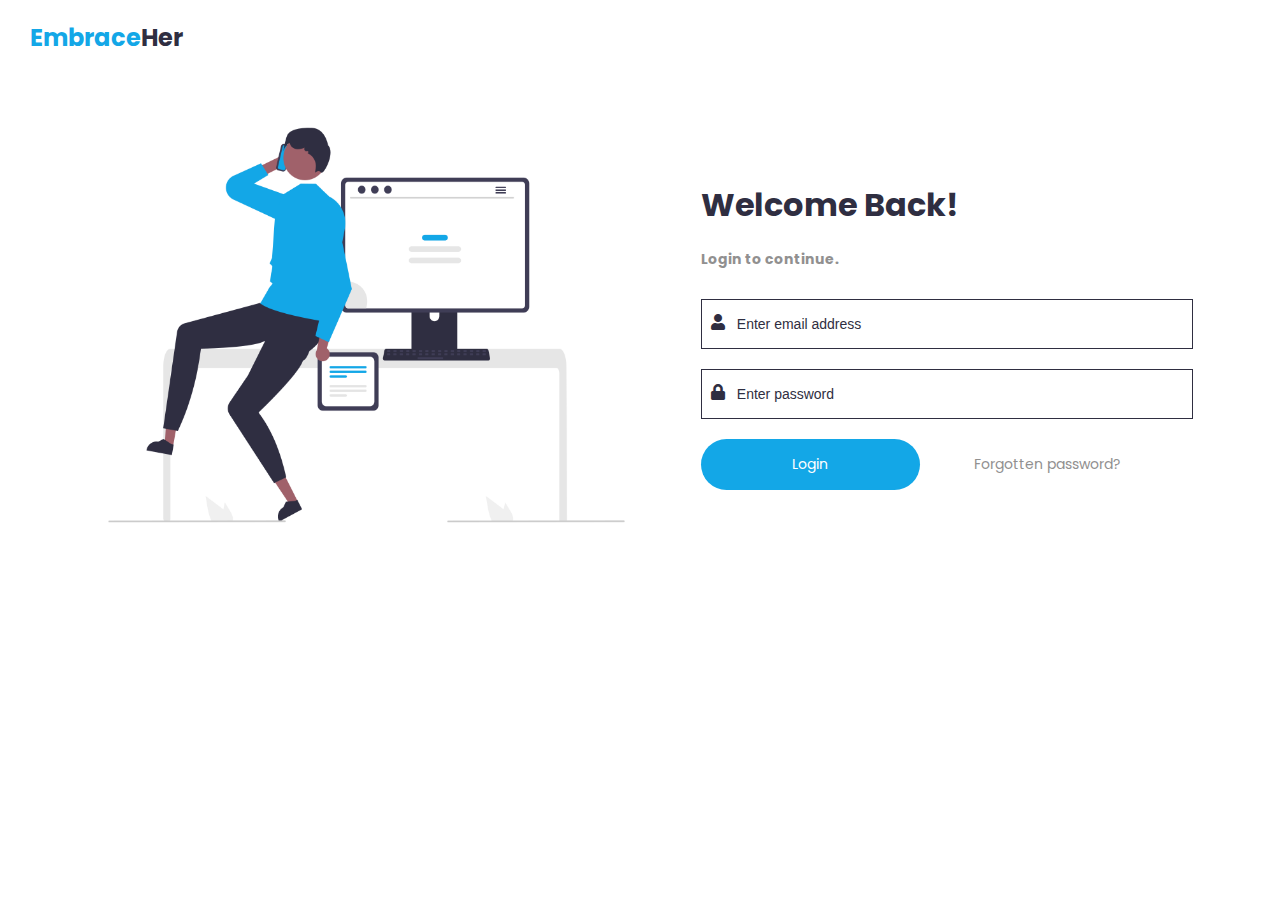
<file: index.html>
<!DOCTYPE html>
<html lang="en">
<head>
    <meta charset="UTF-8">
    <meta name="viewport" content="width=device-width, initial-scale=1.0">
    <title>Login | EmbraceHer</title>
    <link rel="stylesheet" href="../styles/authentication.css">
    <link rel="stylesheet" href="https://use.fontawesome.com/releases/v5.15.4/css/all.css">
    <link rel="shortcut icon" href="../assets/embrace.png" type="image/x-icon">
    <link href="https://fonts.googleapis.com/css2?family=Montez&family=Poppins&family=Tilt+Prism&display=swap" rel="stylesheet">
</head>
<body>
    <div class="login-nav">
        <h2><span style="color: #13A7E7;">Embrace</span>Her</h2>
        <!-- <span>New Admin? <a href="./signup.html" style="color:#13A7E7; text-decoration: none;">Sign Up</a></span> -->
    </div>
    <main>
        <img src="../assets/login.png" alt="login-pic" id="login-pic">
        <form action="" id="login-form">
            <h1>Welcome Back! <br><span>Login to continue.</span></h1>
            <div>
                <i class="fas fa-user" id="ad-user"></i>
                <input type="email" name="" id="ad-input" placeholder="Enter email address" required>
            </div>
            <div>
                <i class="fas fa-lock" id="lock"></i>
                <input type="password" name="" id="ad-lock" placeholder="Enter password" required>
            </div>
            <div>
                <button type="submit" id="login">Login</button>
                <a href="" style="text-decoration: none;"><span style="padding-left: 50px;">Forgotten password?</span></a>
            </div>
        </form>
    </main>

    <script src="../scripts/login.js"></script>
</body>
</html>
</file>
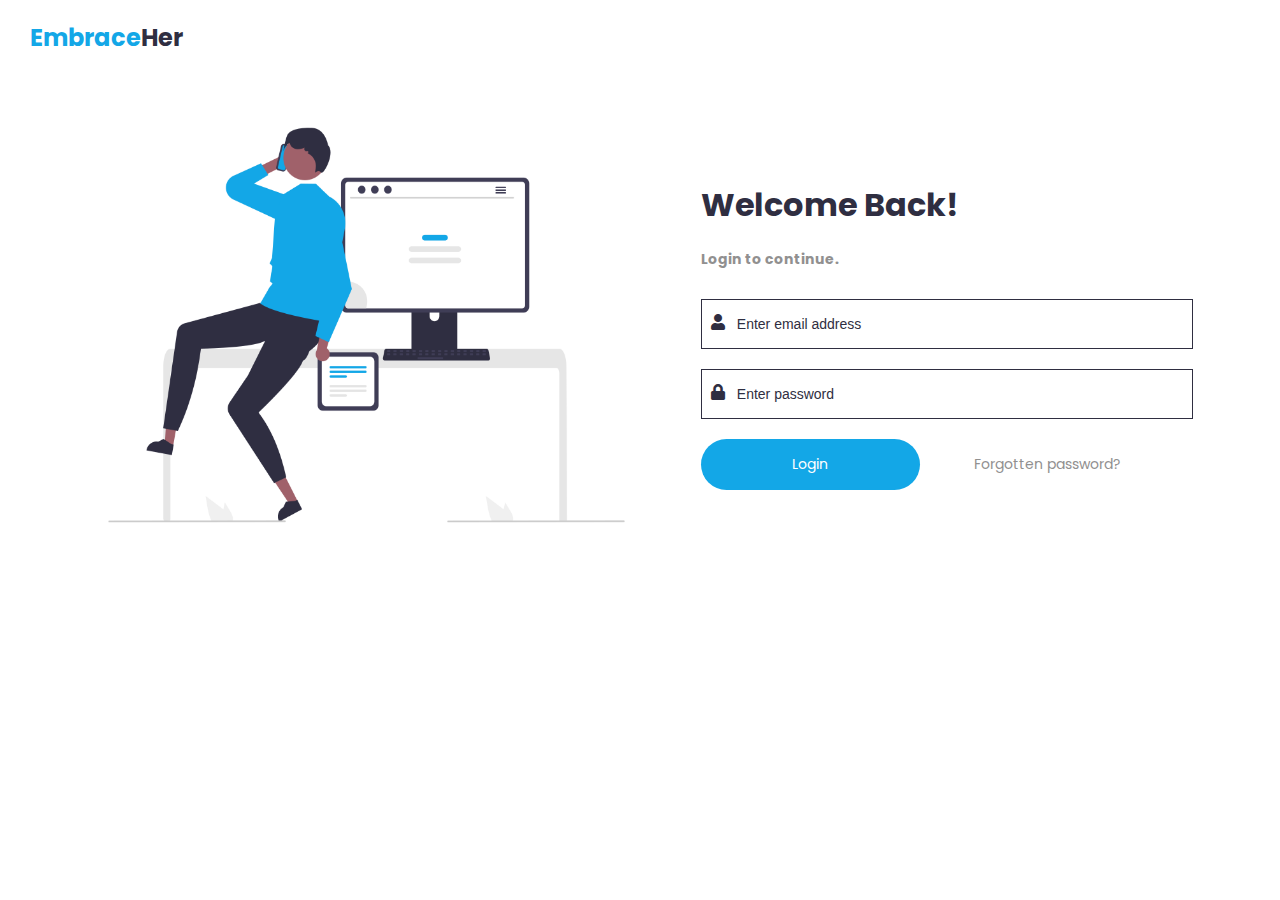
<file: pages/index.html>
<!DOCTYPE html>
<html lang="en">
<head>
    <meta charset="UTF-8">
    <meta name="viewport" content="width=device-width, initial-scale=1.0">
    <title>Login | EmbraceHer</title>
    <link rel="stylesheet" href="../styles/authentication.css">
    <link rel="stylesheet" href="https://use.fontawesome.com/releases/v5.15.4/css/all.css">
    <link rel="shortcut icon" href="../assets/embrace.png" type="image/x-icon">
    <link href="https://fonts.googleapis.com/css2?family=Montez&family=Poppins&family=Tilt+Prism&display=swap" rel="stylesheet">
</head>
<body>
    <div class="login-nav">
        <h2><span style="color: #13A7E7;">Embrace</span>Her</h2>
    </div>
    <main>
        <img src="../assets/login.png" alt="login-pic" id="login-pic">
        <form action="" id="login-form">
            <h1>Welcome Back! <br><span>Login to continue.</span></h1>
            <div>
                <i class="fas fa-user" id="ad-user"></i>
                <input type="email" name="" id="ad-input" placeholder="Enter email address" required>
            </div>
            <div>
                <i class="fas fa-lock" id="lock"></i>
                <input type="password" name="" id="ad-lock" placeholder="Enter password" required>
            </div>
            <div>
                <button type="submit" id="login">Login</button>
                <a href="" style="text-decoration: none;"><span style="padding-left: 50px;">Forgotten password?</span></a>
            </div>
        </form>
    </main>

    <script>
    document.addEventListener("DOMContentLoaded", function () {
        const mobileScreenWidth = 768;

        if (window.innerWidth <= mobileScreenWidth) {
            window.location.href = './no-access.html';
        }
    })
    </script>

    <script src="../scripts/login.js"></script>
</body>
</html>
</file>
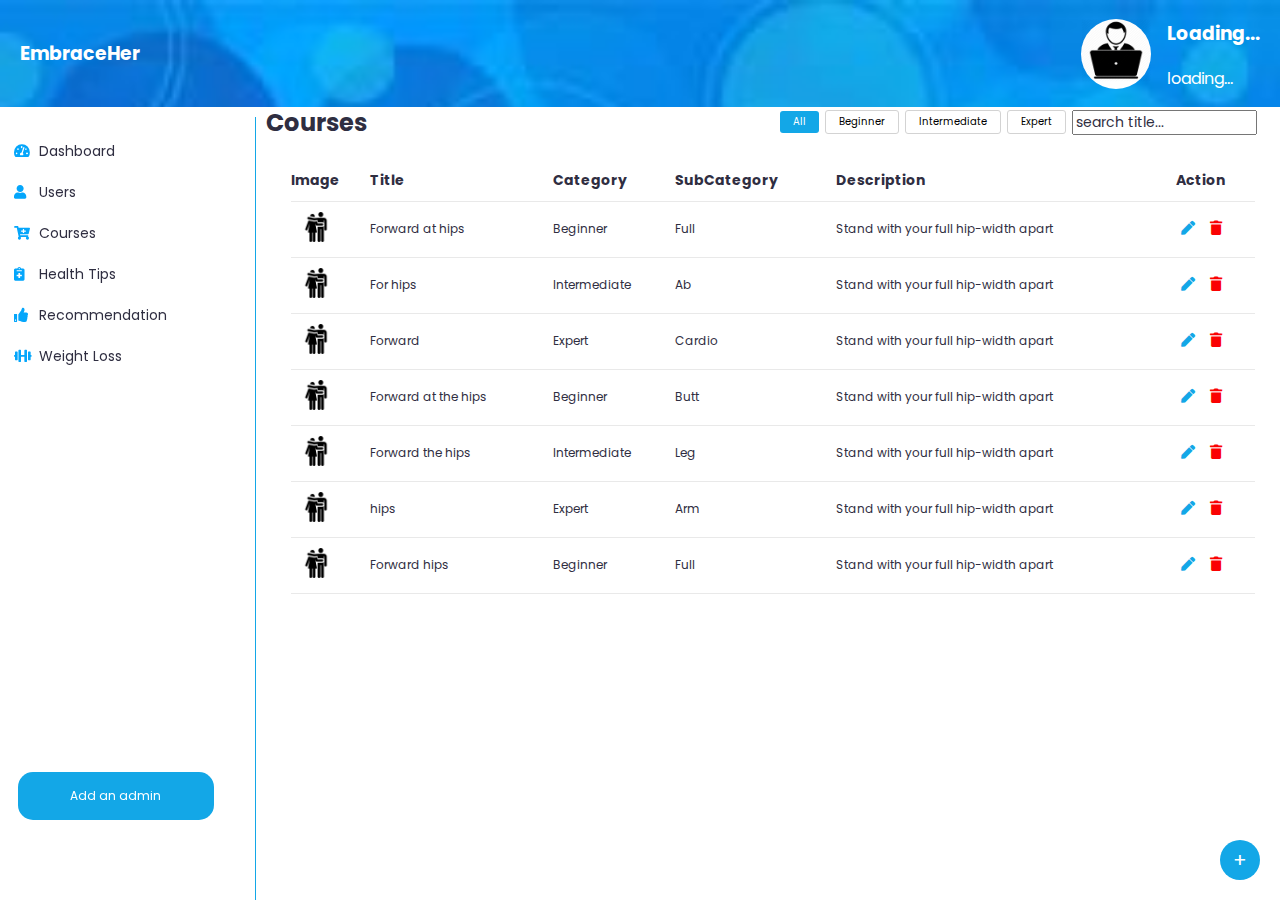
<file: courses.html>
<!DOCTYPE html>
<html lang="en">
<head>
    <meta charset="UTF-8">
    <meta name="viewport" content="width=device-width, initial-scale=1.0">
    <title>Courses | EmbraceHer</title>
    <link rel="stylesheet" href="../styles/styles.css">
    <link rel="stylesheet" href="../styles/modal.css">
    <link rel="stylesheet" href="../styles/authentication.css">
    <link rel="stylesheet" href="https://use.fontawesome.com/releases/v5.15.4/css/all.css">
    <link rel="shortcut icon" href="../assets/embrace.png" type="image/x-icon">
    <link href="https://fonts.googleapis.com/css2?family=Montez&family=Poppins&family=Tilt+Prism&display=swap" rel="stylesheet">
</head>
<body>
    <nav>
        <h3><a href="./dashboard.html">EmbraceHer</a></h3>
        <div class="admin">
            <div id="adminIcon">
                <a href="./profile.html">
                    <img src="../assets/user.png" alt="admin icon" id="adminImg">
                </a>
            </div>
            <div class="admin-title">
                <h3 id="ad-name">Loading...</h3>
                <p id="ad-email">loading...</p>
            </div>
        </div>
    </nav>
    <aside>
        <ul>
            <li><i class="fas fa-tachometer-alt"></i><a href="./dashboard.html">Dashboard</a></li>
            <li><i class="fas fa-user"></i><a href="./users.html">Users</a></li>
            <li id="index"><i class="fas fa-cart-plus"></i><a href="./courses.html">Courses</a></li>
            <li><i class="fas fa-notes-medical"></i><a href="./health-tips.html">Health Tips</a></li>
            <li><i class="fas fa-thumbs-up"></i><a href="./recommendation.html">Recommendation</a></li>
            <li><i class="fas fa-dumbbell"></i><a href="./weight-loss.html">Weight Loss</a></li>
        </ul>
        <button type="button" id="admin-btn">Add an admin</button>
    </aside>
    <section class="main">
        <div class="course-head">
            <h2>Courses</h2>
            <div class="filter-options">
                <button id="all">All</button>
                <button id="beginner">Beginner</button>
                <button id="intermediate">Intermediate</button>
                <button id="expert">Expert</button>
                <input type="search" name="" id="search" placeholder="search title...">
            </div>
        </div>
        <div id="modal">
            <div id="modal-content">
                <span id="close-button" style="display: none;">×</span>
                <form action="">
                    <h1>ADD ADMIN <br><span>Fill in the admin details.</span></h1>
                    <section class="inputBox">
                        <input type="email" name="" id="admin-email" required>
                        <span>Email address</span>
                    </section>
                    <section class="inputBox">
                        <input type="number" name="" id="admin-level" required>
                        <span>Admin level</span>
                    </section>
                    <section class="inputBox">
                        <input type="password" name="" id="admin-pwd" required>
                        <span>Password</span>
                    </section>
                    <div>
                        <button type="submit" id="signup">SIGNUP</button>
                    </div>
                </form>
            </div>
        </div>
        <main>
            <div class="modal">
                <div class="modal-content">
                    <span class="close-button">×</span>
                    <label for="table-title">Title</label><br>
                    <input type="text" id="table-title" required><br><br>
                    <label for="table-category">Category</label><br>
                    <select id="table-category" required>
                        <option value="">Select category:</option>
                        <option value="Beginner">Beginner</option>
                        <option value="Intermediate">Intermediate</option>
                        <option value="Expert">Expert</option>
                    </select><br><br>
                    <label for="table-subcategory">SubCategory</label><br>
                    <select id="table-subcategory" required>
                        <option value="">Select sub-category:</option>
                        <option value="Ab">Ab</option>
                        <option value="Butt">Butt</option>
                        <option value="Leg">Leg</option>
                        <option value="Full">Full</option>
                        <option value="Arm">Arm</option>
                        <option value="Cardio">Cardio</option>
                    </select><br><br>
                    <label for="table-description">Description</label><br>
                    <textarea id="table-description" cols="70" rows="2" required></textarea><br><br>
                    <label for="table-image-src">ImageUrl</label><br>
                    <input type="text" id="table-image-src" required><br><br>
                    <button>Save</button>
                </div>
            </div>
            <table id="course-table">
                <tr>
                    <th>Image</th>
                    <th>Title</th>
                    <th>Category</th>
                    <th>SubCategory</th>
                    <th>Description</th>
                    <th>Action</th>
                </tr>
                <tr>
                    <td><img src="../assets/embrace.png" alt="course image" id="course-image"></td>
                    <td>Forward at hips</td>
                    <td>Beginner</td>
                    <td>Full</td>
                    <td>Stand with your full hip-width apart</td>
                    <td><i class="fas fa-pen" title="Edit"></i><i class="fas fa-regular fa-trash" title="Delete"></i></td>
                </tr>
                <tr>
                    <td><img src="../assets/embrace.png" alt="course image" id="course-image"></td>
                    <td>For hips</td>
                    <td>Intermediate</td>
                    <td>Ab</td>
                    <td>Stand with your full hip-width apart</td>
                    <td><i class="fas fa-pen" title="Edit"></i><i class="fas fa-regular fa-trash" title="Delete"></i></td>
                </tr>
                <tr>
                    <td><img src="../assets/embrace.png" alt="course image" id="course-image"></td>
                    <td>Forward</td>
                    <td>Expert</td>
                    <td>Cardio</td>
                    <td>Stand with your full hip-width apart</td>
                    <td><i class="fas fa-pen" title="Edit"></i><i class="fas fa-regular fa-trash" title="Delete"></i></td>
                </tr>
                <tr>
                    <td><img src="../assets/embrace.png" alt="course image" id="course-image"></td>
                    <td>Forward at the hips</td>
                    <td>Beginner</td>
                    <td>Butt</td>
                    <td>Stand with your full hip-width apart</td>
                    <td><i class="fas fa-pen" title="Edit"></i><i class="fas fa-regular fa-trash" title="Delete"></i></td>
                </tr>
                <tr>
                    <td><img src="../assets/embrace.png" alt="course image" id="course-image"></td>
                    <td>Forward the hips</td>
                    <td>Intermediate</td>
                    <td>Leg</td>
                    <td>Stand with your full hip-width apart</td>
                    <td><i class="fas fa-pen" title="Edit"></i><i class="fas fa-regular fa-trash" title="Delete"></i></td>
                </tr>
                <tr>
                    <td><img src="../assets/embrace.png" alt="course image" id="course-image"></td>
                    <td>hips</td>
                    <td>Expert</td>
                    <td>Arm</td>
                    <td>Stand with your full hip-width apart</td>
                    <td><i class="fas fa-pen" title="Edit"></i><i class="fas fa-regular fa-trash" title="Delete"></i></td>
                </tr>
                <tr>
                    <td><img src="../assets/embrace.png" alt="course image" id="course-image"></td>
                    <td>Forward hips</td>
                    <td>Beginner</td>
                    <td>Full</td>
                    <td>Stand with your full hip-width apart</td>
                    <td><i class="fas fa-pen" title="Edit"></i><i class="fas fa-regular fa-trash" title="Delete"></i></td>
                </tr>
            </table>
        </main>
    </section>

    <span id="add" title="Upload document">+</span>

    <script>
        document.addEventListener("DOMContentLoaded", function () {
        // Get the token from localStorage
        const token = localStorage.getItem('token');

        console.log("Token from localStorage:", token);

        if (token) {
            const apiUrl = "https://embraceher.onrender.com";
            const endpoint = "/api/v1/admin/me";
            const url = apiUrl + endpoint;

            fetch(url, {
                method: "GET",
                headers: {
                    "Authorization": `Bearer ${token}`
                }
            })
            .then(response => {
                if (!response.ok) {
                    throw new Error(`Request failed with status: ${response.status}`);
                }
                return response.json();
            })
            .then(user => {
                console.log("User Data:", user);
                const adName = document.getElementById('ad-name');
                const adEmail = document.getElementById('ad-email');

                adName.innerHTML = 'Admin Level' + ' ' + user.data.level;
                adEmail.innerHTML = user.data.email;
                adEmail.style.fontSize = '12px';
            })
            .catch(error => {
                console.error("Error:", error);
            });
        }
    });
    </script>
    
    <script src="https://upload-widget.cloudinary.com/global/all.js" type="text/javascript"></script> 
    <script src="../scripts/filter.js"></script>
    <script src="../scripts/upload.js"></script>
    <script src="../scripts/modal.js"></script>
</body>
</html>
</file>
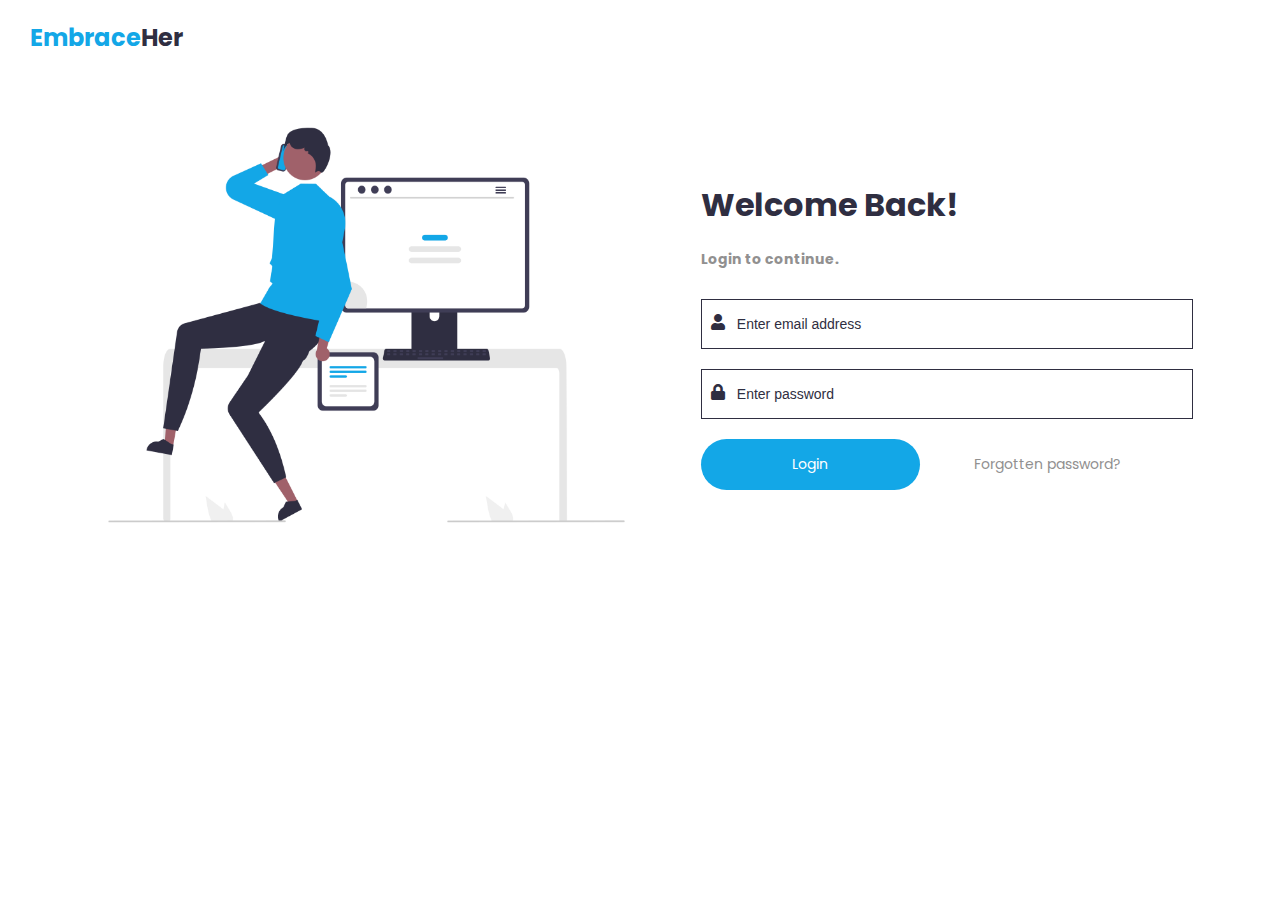
<file: dashboard.html>
<!DOCTYPE html>
<html lang="en">
<head>
    <meta charset="UTF-8">
    <meta name="viewport" content="width=device-width, initial-scale=1.0">
    <title>Dashboard | EmbraceHer</title>
    <link rel="stylesheet" href="../styles/styles.css">
    <link rel="stylesheet" href="../styles/modal.css">
    <link rel="stylesheet" href="../styles/authentication.css">
    <link rel="stylesheet" href="https://use.fontawesome.com/releases/v5.15.4/css/all.css">
    <link rel="shortcut icon" href="../assets/embrace.png" type="image/x-icon">
    <link href="https://fonts.googleapis.com/css2?family=Montez&family=Poppins&family=Tilt+Prism&display=swap" rel="stylesheet">
    <script src="https://d3js.org/d3.v5.min.js"></script>
</head>
<body>
    <nav>
        <h3><a href="./dashboard.html">EmbraceHer</a></h3>
        <div class="admin">
            <div id="adminIcon">
                <a href="./profile.html">
                    <img src="../assets/user.png" alt="admin icon" id="adminImg">
                </a>
            </div>
            <div class="admin-title">
                <h3 id="ad-name">Loading...</h3>
                <p id="ad-email">loading...</p>
            </div>
        </div>
    </nav>
    <aside>
        <ul>
            <li id="index"><i class="fas fa-tachometer-alt"></i><a href="./dashboard.html">Dashboard</a></li>
            <li><i class="fas fa-user"></i><a href="./users.html">Users</a></li>
            <li><i class="fas fa-cart-plus"></i><a href="./courses.html">Courses</a></li>
            <li><i class="fas fa-notes-medical"></i><a href="./health-tips.html">Health Tips</a></li>
            <li><i class="fas fa-thumbs-up"></i><a href="./recommendation.html">Recommendation</a></li>
            <li><i class="fas fa-dumbbell"></i><a href="./weight-loss.html">Weight Loss</a></li>
        </ul>
        <button type="button" id="admin-btn">Add an admin</button>
    </aside>
    <section class="main">
        <div class="course-head">
            <h2>Dashboard</h2>
        </div>
        <div class="modal" id="modal">
            <div class="modal-content" id="modal-content">
                <span class="close-button" id="close">×</span>
                <form action="">
                    <h1>ADD ADMIN <br><span>Fill in the admin details.</span></h1>
                    <section class="inputBox">
                        <input type="email" name="" id="admin-email" required>
                        <span>Email address</span>
                    </section>
                    <section class="inputBox">
                        <input type="number" name="" id="admin-level" required>
                        <span>Admin level</span>
                    </section>
                    <section class="inputBox">
                        <input type="password" name="" id="admin-pwd" required>
                        <span>Password</span>
                    </section>
                    <div>
                        <button type="submit" id="signup">SIGNUP</button>
                    </div>
                </form>
            </div>
        </div>
        <main class="main-main">
            <div class="first-user">
                <h3>Users</h3>
                <svg id="chart"></svg>
            </div>
            <!-- <div class="second-user">
                <h3>Courses</h3>
                <svg id="chart-two"></svg>
            </div>
            <div class="third-user">
                <h3>Health-tips</h3>
                <svg id="chart-three"></svg>
            </div>
            <div class="fourth-user">
                <h3>Recommendation</h3>
                <svg id="chart-four"></svg>
            </div> -->
        </main>
    </section>


    <script src="../scripts/stats.js"></script>
    <script src="../scripts/modal.js"></script>
    <script src="../scripts/user.js"></script>
</body>
</html>
</file>
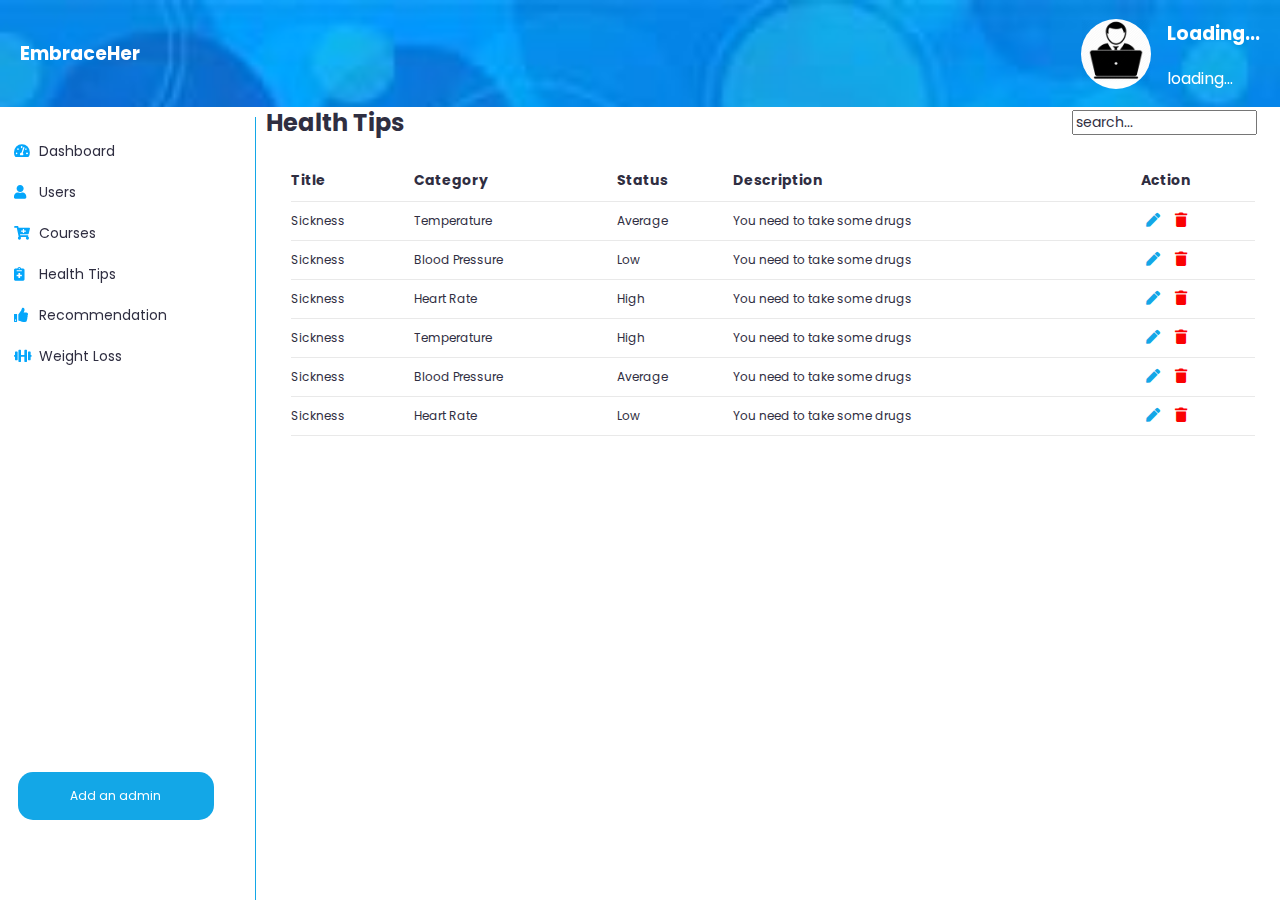
<file: health-tips.html>
<!DOCTYPE html>
<html lang="en">
<head>
    <meta charset="UTF-8">
    <meta name="viewport" content="width=device-width, initial-scale=1.0">
    <title>Health Tips | EmbraceHer</title>
    <link rel="stylesheet" href="../styles/styles.css">
    <link rel="stylesheet" href="../styles/modal.css">
    <link rel="stylesheet" href="../styles/authentication.css">
    <link rel="stylesheet" href="https://use.fontawesome.com/releases/v5.15.4/css/all.css">
    <link rel="shortcut icon" href="../assets/embrace.png" type="image/x-icon">
    <link href="https://fonts.googleapis.com/css2?family=Montez&family=Poppins&family=Tilt+Prism&display=swap" rel="stylesheet">
</head>
<body>
    <nav>
        <h3><a href="./dashboard.html">EmbraceHer</a></h3>
        <div class="admin">
            <div id="adminIcon">
                <a href="./profile.html">
                    <img src="../assets/user.png" alt="admin icon" id="adminImg">
                </a>
            </div>
            <div class="admin-title">
                <h3 id="ad-name">Loading...</h3>
                <p id="ad-email">loading...</p>
            </div>
        </div>
    </nav>
    <aside>
        <ul>
            <li><i class="fas fa-tachometer-alt"></i><a href="./dashboard.html">Dashboard</a></li>
            <li><i class="fas fa-user"></i><a href="./users.html">Users</a></li>
            <li><i class="fas fa-cart-plus"></i><a href="./courses.html">Courses</a></li>
            <li id="index"><i class="fas fa-notes-medical"></i><a href="./health-tips.html">Health Tips</a></li>
            <li><i class="fas fa-thumbs-up"></i><a href="./recommendation.html">Recommendation</a></li>
            <li><i class="fas fa-dumbbell"></i><a href="./weight-loss.html">Weight Loss</a></li>
        </ul>
        <button type="button" id="admin-btn">Add an admin</button>
    </aside>  
    <section class="main">
        <div class="course-head">
            <h2>Health Tips</h2>
            <div class="filter-options">
                <input type="search" name="" id="search" placeholder="search...">
            </div>
        </div>
        <div id="modal">
            <div id="modal-content">
                <span id="close-button" style="display: none;">×</span>
                <form action="">
                    <h1>ADD ADMIN <br><span>Fill in the admin details.</span></h1>
                    <section class="inputBox">
                        <input type="email" name="" id="admin-email" required>
                        <span>Email address</span>
                    </section>
                    <section class="inputBox">
                        <input type="number" name="" id="admin-level" required>
                        <span>Admin level</span>
                    </section>
                    <section class="inputBox">
                        <input type="password" name="" id="admin-pwd" required>
                        <span>Password</span>
                    </section>
                    <div>
                        <button type="submit" id="signup">SIGNUP</button>
                    </div>
                </form>
            </div>
        </div>
        <main>
            <div class="modal">
                <div class="modal-content">
                    <span class="close-button">×</span>
                    <label for="">Title</label><br>
                    <input type="text" name="" id="table-title-health"><br><br>
                    <label for="">Category</label><br>
                    <select name="" id="table-category-health">
                        <option value="Temperature">Temperature</option>
                        <option value="Blood Pressure">Blood pressure</option>
                        <option value="Heart Rate">Heart Rate</option>
                    </select><br><br>
                    <label for="">Status</label><br>
                    <select name="" id="table-status">
                        <option value="High">High</option>
                        <option value="Low">Low</option>
                        <option value="Average">Average</option>
                    </select><br><br>                    
                    <label for="">Description</label><br>
                    <textarea name="" id="table-description-health" cols="70" rows="3"></textarea><br><br><br>
                    <button>Save</button>
                </div>
            </div>
            <table>
                <tr>
                    <th>Title</th>
                    <th>Category</th>
                    <th>Status</th>
                    <th>Description</th>
                    <th>Action</th>
                </tr>
                <tr>
                    <td>Sickness</td>
                    <td>Temperature</td>
                    <td>Average</td>
                    <td>You need to take some drugs</td>
                    <td><i class="fas fa-pen" title="Edit"></i><i class="fas fa-regular fa-trash" title="Delete"></i></td>
                </tr>
                <tr>
                    <td>Sickness</td>
                    <td>Blood Pressure</td>
                    <td>Low</td>
                    <td>You need to take some drugs</td>
                    <td><i class="fas fa-pen" title="Edit"></i><i class="fas fa-regular fa-trash" title="Delete"></i></td>
                </tr>
                <tr>
                    <td>Sickness</td>
                    <td>Heart Rate</td>
                    <td>High</td>
                    <td>You need to take some drugs</td>
                    <td><i class="fas fa-pen" title="Edit"></i><i class="fas fa-regular fa-trash" title="Delete"></i></td>
                </tr>
                <tr>
                    <td>Sickness</td>
                    <td>Temperature</td>
                    <td>High</td>
                    <td>You need to take some drugs</td>
                    <td><i class="fas fa-pen" title="Edit"></i><i class="fas fa-regular fa-trash" title="Delete"></i></td>
                </tr>
                <tr>
                    <td>Sickness</td>
                    <td>Blood Pressure</td>
                    <td>Average</td>
                    <td>You need to take some drugs</td>
                    <td><i class="fas fa-pen" title="Edit"></i><i class="fas fa-regular fa-trash" title="Delete"></i></td>
                </tr>
                <tr>
                    <td>Sickness</td>
                    <td>Heart Rate</td>
                    <td>Low</td>
                    <td>You need to take some drugs</td>
                    <td><i class="fas fa-pen" title="Edit"></i><i class="fas fa-regular fa-trash" title="Delete"></i></td>
                </tr>
            </table>
        </main>
    </section>


    <script>
        document.addEventListener("DOMContentLoaded", function () {
        // Get the token from localStorage
        const token = localStorage.getItem('token');

        console.log("Token from localStorage:", token);

        if (token) {
            const apiUrl = "https://embraceher.onrender.com";
            const endpoint = "/api/v1/admin/me";
            const url = apiUrl + endpoint;

            fetch(url, {
                method: "GET",
                headers: {
                    "Authorization": `Bearer ${token}`
                }
            })
            .then(response => {
                if (!response.ok) {
                    throw new Error(`Request failed with status: ${response.status}`);
                }
                return response.json();
            })
            .then(user => {
                console.log("User Data:", user);
                const adName = document.getElementById('ad-name');
                const adEmail = document.getElementById('ad-email');

                adName.innerHTML = 'Admin Level' + ' ' + user.data.level;
                adEmail.innerHTML = user.data.email;
                adEmail.style.fontSize = '12px';
            })
            .catch(error => {
                console.error("Error:", error);
            });
        }
    });
    </script>
    <script src="../scripts/upload.js"></script>
    <script src="../scripts/modal.js"></script>
</body>
</html>
</file>
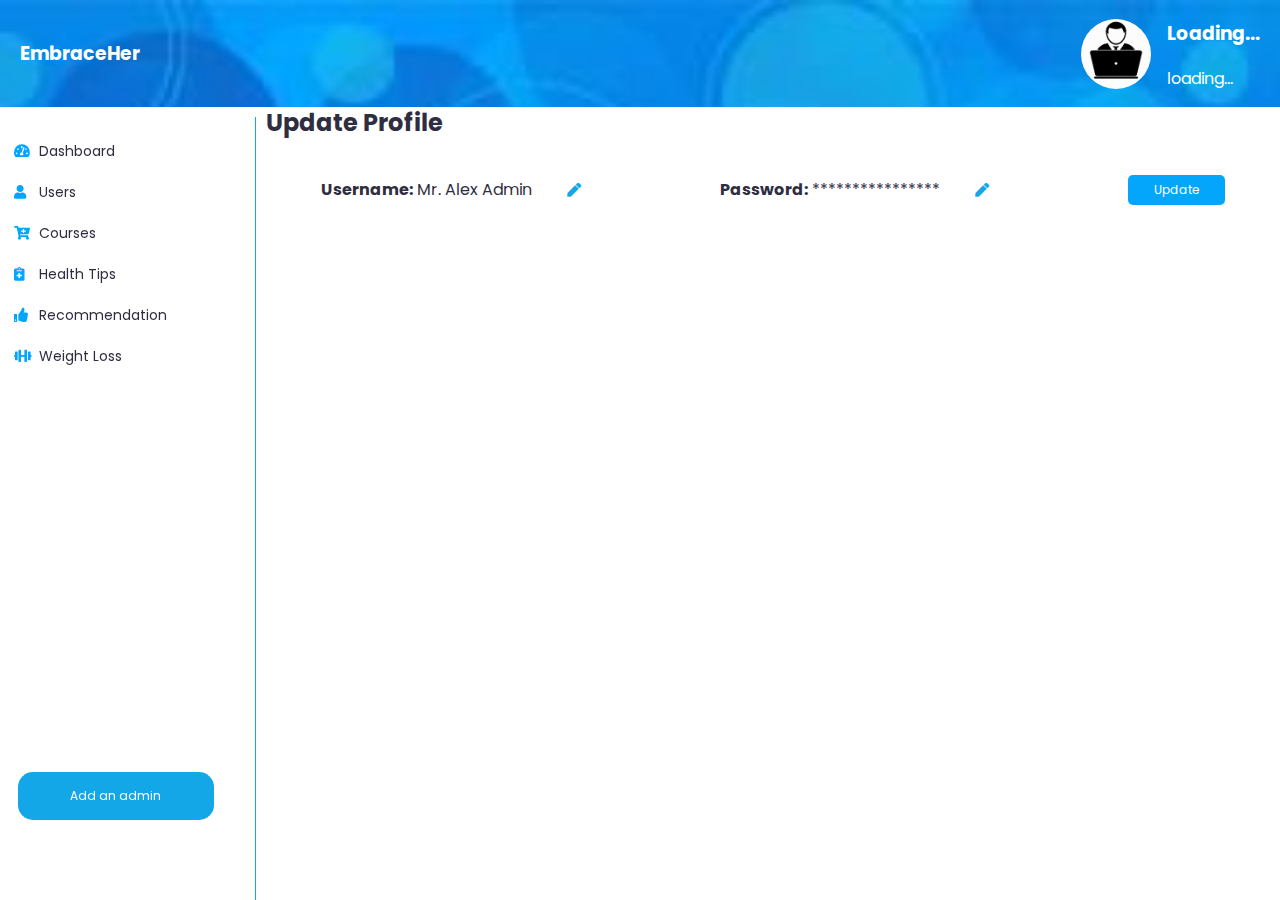
<file: profile.html>
<!DOCTYPE html>
<html lang="en">
<head>
    <meta charset="UTF-8">
    <meta name="viewport" content="width=device-width, initial-scale=1.0">
    <title>Profile | EmbraceHer</title>
    <link rel="stylesheet" href="../styles/styles.css">
    <link rel="stylesheet" href="../styles/modal.css">
    <link rel="stylesheet" href="../styles/authentication.css">
    <link rel="stylesheet" href="https://use.fontawesome.com/releases/v5.15.4/css/all.css">
    <link rel="shortcut icon" href="../assets/embrace.png" type="image/x-icon">
    <link href="https://fonts.googleapis.com/css2?family=Montez&family=Poppins&family=Tilt+Prism&display=swap" rel="stylesheet">
</head>
<body>
    <nav>
        <h3><a href="./dashboard.html">EmbraceHer</a></h3>
        <div class="admin">
            <div id="adminIcon">
                <a href="./profile.html">
                    <img src="../assets/user.png" alt="admin icon" id="adminImg">
                </a>
            </div>
            <div class="admin-title">
                <h3 id="ad-name">Loading...</h3>
                <p id="ad-email">loading...</p>
            </div>
        </div>
    </nav>
    <aside>
        <ul>
            <li><i class="fas fa-tachometer-alt"></i><a href="./dashboard.html">Dashboard</a></li>
            <li><i class="fas fa-user"></i><a href="./users.html">Users</a></li>
            <li><i class="fas fa-cart-plus"></i><a href="./courses.html">Courses</a></li>
            <li><i class="fas fa-notes-medical"></i><a href="./health-tips.html">Health Tips</a></li>
            <li><i class="fas fa-thumbs-up"></i><a href="./recommendation.html">Recommendation</a></li>
            <li><i class="fas fa-dumbbell"></i><a href="./weight-loss.html">Weight Loss</a></li>
        </ul>
        <button type="button" id="admin-btn">Add an admin</button>
    </aside>
    <section class="main">
        <div class="course-head">
            <h2>Update Profile</h2>
        </div>
        <div id="modal">
            <div id="modal-content">
                <span id="close-button" style="display: none;">×</span>
                <form action="">
                    <h1>ADD ADMIN <br><span>Fill in the admin details.</span></h1>
                    <section class="inputBox">
                        <input type="email" name="" id="admin-email" required>
                        <span>Email address</span>
                    </section>
                    <section class="inputBox">
                        <input type="number" name="" id="admin-level" required>
                        <span>Admin level</span>
                    </section>
                    <section class="inputBox">
                        <input type="password" name="" id="admin-pwd" required>
                        <span>Password</span>
                    </section>
                    <div>
                        <button type="submit" id="signup">SIGNUP</button>
                    </div>
                </form>
            </div>
        </div>
        <main>
            <div class="edit-name">
                <p><b>Username:</b> Mr. Alex Admin</p>
                <i class="fas fa-pen" title="Edit"></i>
            </div>
            <div class="edit-name">
                <p><b>Password:</b> ****************</p>
                <i class="fas fa-pen" title="Edit"></i>
            </div>
            <button class="edit-save" title="Update">Update</button>
        </main>
    </section>

    <script>
        document.addEventListener("DOMContentLoaded", function () {
        // Get the token from localStorage
        const token = localStorage.getItem('token');

        console.log("Token from localStorage:", token);

        if (token) {
            const apiUrl = "https://embraceher.onrender.com";
            const endpoint = "/api/v1/admin/me";
            const url = apiUrl + endpoint;

            fetch(url, {
                method: "GET",
                headers: {
                    "Authorization": `Bearer ${token}`
                }
            })
            .then(response => {
                if (!response.ok) {
                    throw new Error(`Request failed with status: ${response.status}`);
                }
                return response.json();
            })
            .then(user => {
                console.log("User Data:", user);
                const adName = document.getElementById('ad-name');
                const adEmail = document.getElementById('ad-email');

                adName.innerHTML = 'Admin Level' + ' ' + user.data.level;
                adEmail.innerHTML = user.data.email;
                adEmail.style.fontSize = '12px';
            })
            .catch(error => {
                console.error("Error:", error);
            });
        }
    });
    </script>

    <script src="../scripts/modal.js"></script>

</body>
</html>
</file>
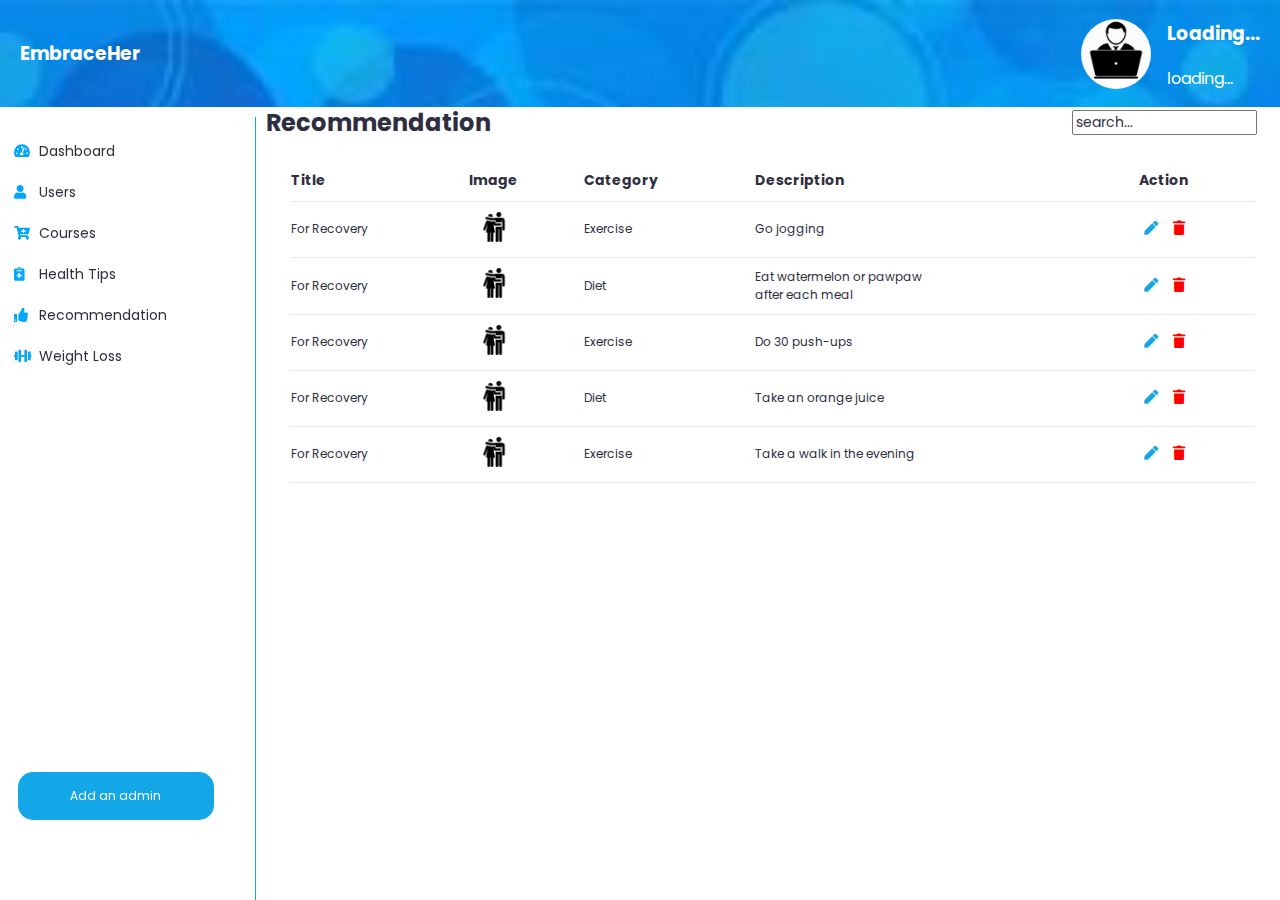
<file: recommendation.html>
<!DOCTYPE html>
<html lang="en">
<head>
    <meta charset="UTF-8">
    <meta name="viewport" content="width=device-width, initial-scale=1.0">
    <title>Recommendation | EmbraceHer</title>
    <link rel="stylesheet" href="../styles/styles.css">
    <link rel="stylesheet" href="../styles/modal.css">
    <link rel="stylesheet" href="../styles/authentication.css">
    <link rel="stylesheet" href="https://use.fontawesome.com/releases/v5.15.4/css/all.css">
    <link rel="shortcut icon" href="../assets/embrace.png" type="image/x-icon">
    <link href="https://fonts.googleapis.com/css2?family=Montez&family=Poppins&family=Tilt+Prism&display=swap" rel="stylesheet">
</head>
<body>
    <nav>
        <h3><a href="./dashboard.html">EmbraceHer</a></h3>
        <div class="admin">
            <div id="adminIcon">
                <a href="./profile.html">
                    <img src="../assets/user.png" alt="admin icon" id="adminImg">
                </a>
            </div>
            <div class="admin-title">
                <h3 id="ad-name">Loading...</h3>
                <p id="ad-email">loading...</p>
            </div>
        </div>
    </nav>
    <aside>
        <ul>
            <li><i class="fas fa-tachometer-alt"></i><a href="./dashboard.html">Dashboard</a></li>
            <li><i class="fas fa-user"></i><a href="./users.html">Users</a></li>
            <li><i class="fas fa-cart-plus"></i><a href="./courses.html">Courses</a></li>
            <li><i class="fas fa-notes-medical"></i><a href="./health-tips.html">Health Tips</a></li>
            <li id="index"><i class="fas fa-thumbs-up"></i><a href="./recommendation.html">Recommendation</a></li>
            <li><i class="fas fa-dumbbell"></i><a href="./weight-loss.html">Weight Loss</a></li>
        </ul>
        <button type="button" id="admin-btn">Add an admin</button>
    </aside>
    <section class="main">
        <div class="course-head">
            <h2>Recommendation</h2>
            <div class="filter-options">
                <input type="search" name="" id="search" placeholder="search...">
            </div>
        </div>
        <div id="modal">
            <div id="modal-content">
                <span id="close-button" style="display: none;">×</span>
                <form action="">
                    <h1>ADD ADMIN <br><span>Fill in the admin details.</span></h1>
                    <section class="inputBox">
                        <input type="email" name="" id="admin-email" required>
                        <span>Email address</span>
                    </section>
                    <section class="inputBox">
                        <input type="number" name="" id="admin-level" required>
                        <span>Admin level</span>
                    </section>
                    <section class="inputBox">
                        <input type="password" name="" id="admin-pwd" required>
                        <span>Password</span>
                    </section>
                    <div>
                        <button type="submit" id="signup">SIGNUP</button>
                    </div>
                </form>
            </div>
        </div>
        <main>
            <div class="modal">
                <div class="modal-content">
                    <span class="close-button">×</span>
                    <label for="">Title</label><br>
                    <input type="text" name="" id="table-title-reco" required><br><br>
                    <label for="">Category</label><br>
                    <select name="" id="table-cat-reco" required>
                        <option value="Exercise">Exercise</option>
                        <option value="Diet">Diet</option>
                    </select><br><br>
                    <label for="">Description</label><br>
                    <textarea name="" id="table-desc-reco" cols="70" rows="3" required></textarea><br><br>
                    <label for="">ImageUrl</label><br>
                    <input type="text" name="" id="table-image-src" required><br><br><br>
                    <button>Save</button>
                </div>
            </div>
            <table>
                <tr>
                    <th>Title</th>
                    <th>Image</th>
                    <th>Category</th>
                    <th>Description</th>
                    <th>Action</th>
                </tr>
                <tr>
                    <td>For Recovery</td>
                    <td><img src="../assets/embrace.png" alt="course image" id="course-image"></td>
                    <td>Exercise</td>
                    <td>Go jogging</td>
                    <td><i class="fas fa-pen" title="Edit"></i><i class="fas fa-regular fa-trash" title="Delete"></i></td>
                </tr>
                <tr>
                    <td>For Recovery</td>
                    <td><img src="../assets/embrace.png" alt="course image" id="course-image"></td>
                    <td>Diet</td>
                    <td>Eat watermelon or pawpaw <br> after each meal</td>
                    <td><i class="fas fa-pen" title="Edit"></i><i class="fas fa-regular fa-trash" title="Delete"></i></td>
                </tr>
                <tr>
                    <td>For Recovery</td>
                    <td><img src="../assets/embrace.png" alt="course image" id="course-image"></td>
                    <td>Exercise</td>
                    <td>Do 30 push-ups</td>
                    <td><i class="fas fa-pen" title="Edit"></i><i class="fas fa-regular fa-trash" title="Delete"></i></td>
                </tr>
                <tr>
                    <td>For Recovery</td>
                    <td><img src="../assets/embrace.png" alt="course image" id="course-image"></td>
                    <td>Diet</td>
                    <td>Take an orange juice</td>
                    <td><i class="fas fa-pen" title="Edit"></i><i class="fas fa-regular fa-trash" title="Delete"></i></td>
                </tr>
                <tr>
                    <td>For Recovery</td>
                    <td><img src="../assets/embrace.png" alt="course image" id="course-image"></td>
                    <td>Exercise</td>
                    <td>Take a walk in the evening</td>
                    <td><i class="fas fa-pen" title="Edit"></i><i class="fas fa-regular fa-trash" title="Delete"></i></td>
                </tr>
            </table>
        </main>
    </section>

    <script>
        document.addEventListener("DOMContentLoaded", function () {
        // Get the token from localStorage
        const token = localStorage.getItem('token');

        console.log("Token from localStorage:", token);

        if (token) {
            const apiUrl = "https://embraceher.onrender.com";
            const endpoint = "/api/v1/admin/me";
            const url = apiUrl + endpoint;

            fetch(url, {
                method: "GET",
                headers: {
                    "Authorization": `Bearer ${token}`
                }
            })
            .then(response => {
                if (!response.ok) {
                    throw new Error(`Request failed with status: ${response.status}`);
                }
                return response.json();
            })
            .then(user => {
                console.log("User Data:", user);
                const adName = document.getElementById('ad-name');
                const adEmail = document.getElementById('ad-email');

                adName.innerHTML = 'Admin Level' + ' ' + user.data.level;
                adEmail.innerHTML = user.data.email;
                adEmail.style.fontSize = '12px';
            })
            .catch(error => {
                console.error("Error:", error);
            });
        }
    });
    </script>
    <script src="../scripts/upload.js"></script>
    <script src="../scripts/modal.js"></script>

</body>
</html>
</file>
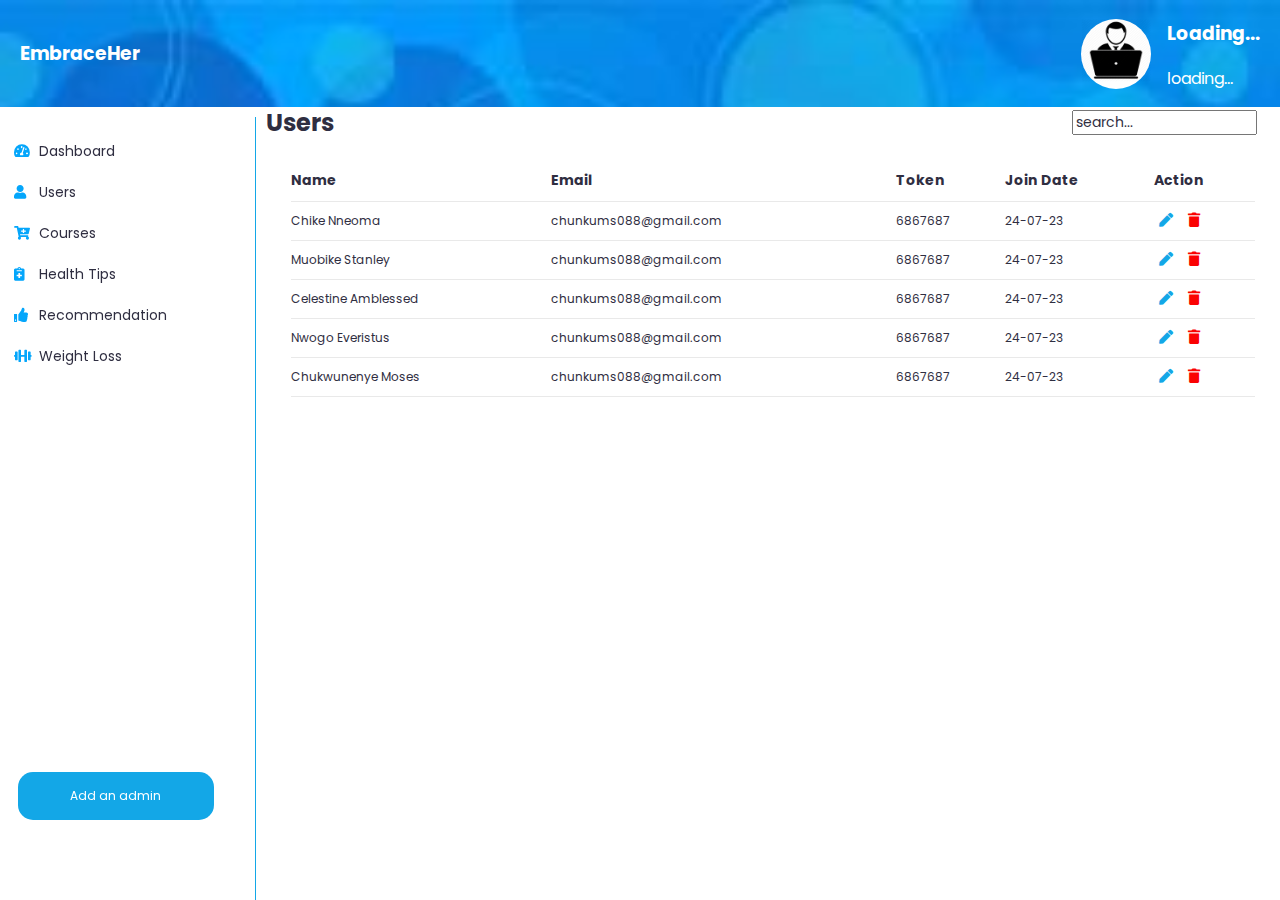
<file: users.html>
<!DOCTYPE html>
<html lang="en">
<head>
    <meta charset="UTF-8">
    <meta name="viewport" content="width=device-width, initial-scale=1.0">
    <title>Users | EmbraceHer</title>
    <link rel="stylesheet" href="../styles/styles.css">
    <link rel="stylesheet" href="../styles/modal.css">
    <link rel="stylesheet" href="../styles/authentication.css">
    <link rel="stylesheet" href="https://use.fontawesome.com/releases/v5.15.4/css/all.css">
    <link rel="shortcut icon" href="../assets/embrace.png" type="image/x-icon">
    <link href="https://fonts.googleapis.com/css2?family=Montez&family=Poppins&family=Tilt+Prism&display=swap" rel="stylesheet">
</head>
<body>
    <nav>
        <h3><a href="./dashboard.html">EmbraceHer</a></h3>
        <div class="admin">
            <div id="adminIcon">
                <a href="./profile.html">
                    <img src="../assets/user.png" alt="admin icon" id="adminImg">
                </a>
            </div>
            <div class="admin-title">
                <h3 id="ad-name">Loading...</h3>
                <p id="ad-email">loading...</p>
            </div>
        </div>
    </nav>
    <aside>
        <ul>
            <li><i class="fas fa-tachometer-alt"></i><a href="./dashboard.html">Dashboard</a></li>
            <li id="index"><i class="fas fa-user"></i><a href="./users.html">Users</a></li>
            <li><i class="fas fa-cart-plus"></i><a href="./courses.html">Courses</a></li>
            <li><i class="fas fa-notes-medical"></i><a href="./health-tips.html">Health Tips</a></li>
            <li><i class="fas fa-thumbs-up"></i><a href="./recommendation.html">Recommendation</a></li>
            <li><i class="fas fa-dumbbell"></i><a href="./weight-loss.html">Weight Loss</a></li>
        </ul>
        <button type="button" id="admin-btn">Add an admin</button>
    </aside>
    <section class="main">
        <div class="course-head">
            <h2>Users</h2>
            <div class="filter-options">
                <input type="search" name="" id="search-user" placeholder="search...">
            </div>
        </div>
        <div id="modal">
            <div id="modal-content">
                <span id="close-button" style="display: none;">×</span>
                <form action="">
                    <h1>ADD ADMIN <br><span>Fill in the admin details.</span></h1>
                    <section class="inputBox">
                        <input type="email" name="" id="admin-email" required>
                        <span>Email address</span>
                    </section>
                    <section class="inputBox">
                        <input type="number" name="" id="admin-level" required>
                        <span>Admin level</span>
                    </section>
                    <section class="inputBox">
                        <input type="password" name="" id="admin-pwd" required>
                        <span>Password</span>
                    </section>
                    <div>
                        <button type="submit" id="signup">SIGNUP</button>
                    </div>
                </form>
            </div>
        </div>
        <main>
            <div class="modal">
                <div class="modal-content">
                    <span class="close-button">×</span>
                    <label for="">Full Name</label><br>
                    <input type="text" name="" id="table-title-fullname" required><br><br>
                    <label for="">Username</label><br>
                    <input type="text" name="" id="table-title-username" required><br><br>
                    <label for="">Email Address</label><br>
                    <input type="email" name="" id="table-title-email" required><br><br>
                    <label for="">Phone Number</label><br>
                    <input type="tel" name="" id="table-title-phone" required><br><br>
                    <label for="">Token</label><br>
                    <input type="text" name="" id="table-title-token" required><br><br>
                    <button>Save</button>
                </div>
            </div>
            <table>
                <tr>
                    <th>Name</th>
                    <th>Email</th>
                    <th>Token</th>
                    <th>Join Date</th>
                    <th>Action</th>
                </tr>
                <tr>
                    <td>Chike Nneoma</td>
                    <td>chunkums088@gmail.com</td>
                    <td>6867687</td>
                    <td>24-07-23</td>
                    <td><i class="fas fa-pen" title="Edit"></i><i class="fas fa-regular fa-trash" title="Delete"></i></td>
                </tr>
                <tr>
                    <td>Muobike Stanley</td>
                    <td>chunkums088@gmail.com</td>
                    <td>6867687</td>
                    <td>24-07-23</td>
                    <td><i class="fas fa-pen" title="Edit"></i><i class="fas fa-regular fa-trash" title="Delete"></i></td>
                </tr>
                <tr>
                    <td>Celestine Amblessed</td>
                    <td>chunkums088@gmail.com</td>
                    <td>6867687</td>
                    <td>24-07-23</td>
                    <td><i class="fas fa-pen" title="Edit"></i><i class="fas fa-regular fa-trash" title="Delete"></i></td>
                </tr>
                <tr>
                    <td>Nwogo Everistus</td>
                    <td>chunkums088@gmail.com</td>
                    <td>6867687</td>
                    <td>24-07-23</td>
                    <td><i class="fas fa-pen" title="Edit"></i><i class="fas fa-regular fa-trash" title="Delete"></i></td>
                </tr>
                <tr>
                    <td>Chukwunenye Moses</td>
                    <td>chunkums088@gmail.com</td>
                    <td>6867687</td>
                    <td>24-07-23</td>
                    <td><i class="fas fa-pen" title="Edit"></i><i class="fas fa-regular fa-trash" title="Delete"></i></td>
                </tr>
            </table>
        </main>
    </section>


    <script>
        document.addEventListener("DOMContentLoaded", function () {
        // Get the token from localStorage
        const token = localStorage.getItem('token');

        console.log("Token from localStorage:", token);

        if (token) {
            const apiUrl = "https://embraceher.onrender.com";
            const endpoint = "/api/v1/admin/me";
            const url = apiUrl + endpoint;

            fetch(url, {
                method: "GET",
                headers: {
                    "Authorization": `Bearer ${token}`
                }
            })
            .then(response => {
                if (!response.ok) {
                    throw new Error(`Request failed with status: ${response.status}`);
                }
                return response.json();
            })
            .then(user => {
                console.log("User Data:", user);
                const adName = document.getElementById('ad-name');
                const adEmail = document.getElementById('ad-email');

                adName.innerHTML = 'Admin Level' + ' ' + user.data.level;
                adEmail.innerHTML = user.data.email;
                adEmail.style.fontSize = '12px';
            })
            .catch(error => {
                console.error("Error:", error);
            });
        }
    });
    </script>

    <script src="../scripts/upload.js"></script>
    <script src="../scripts/modal.js"></script>
    <script src="../scripts/filter.js"></script>
</body>
</html>
</file>
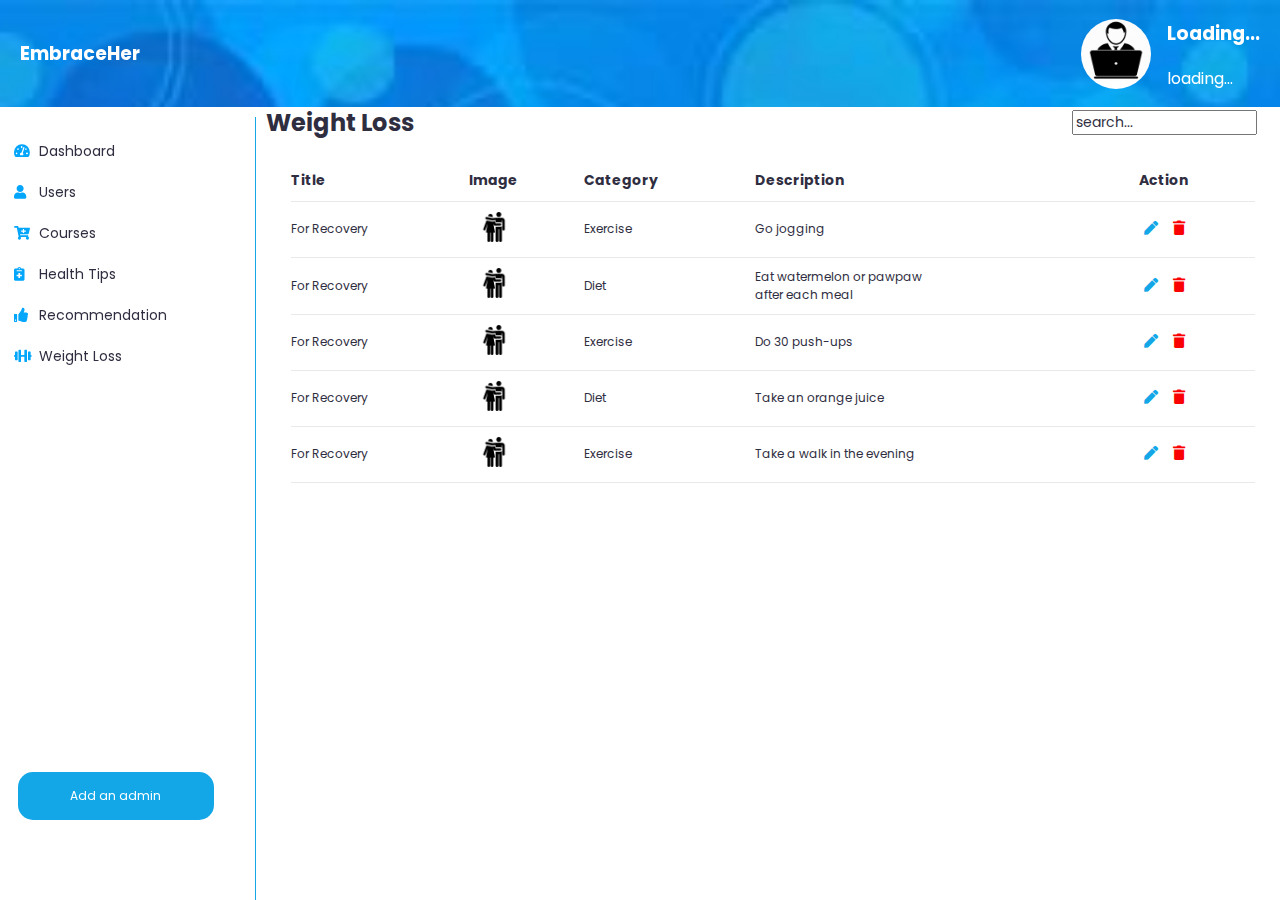
<file: weight-loss.html>
<!DOCTYPE html>
<html lang="en">
<head>
    <meta charset="UTF-8">
    <meta name="viewport" content="width=device-width, initial-scale=1.0">
    <title>Profile | EmbraceHer</title>
    <link rel="stylesheet" href="../styles/styles.css">
    <link rel="stylesheet" href="../styles/modal.css">
    <link rel="stylesheet" href="../styles/authentication.css">
    <link rel="stylesheet" href="https://use.fontawesome.com/releases/v5.15.4/css/all.css">
    <link rel="shortcut icon" href="../assets/embrace.png" type="image/x-icon">
    <link href="https://fonts.googleapis.com/css2?family=Montez&family=Poppins&family=Tilt+Prism&display=swap" rel="stylesheet">
</head>
<body>
    <nav>
        <h3><a href="./dashboard.html">EmbraceHer</a></h3>
        <div class="admin">
            <div id="adminIcon">
                <a href="./profile.html">
                    <img src="../assets/user.png" alt="admin icon" id="adminImg">
                </a>
            </div>
            <div class="admin-title">
                <h3 id="ad-name">Loading...</h3>
                <p id="ad-email">loading...</p>
            </div>
        </div>
    </nav>
    <aside>
        <ul>
            <li><i class="fas fa-tachometer-alt"></i><a href="./dashboard.html">Dashboard</a></li>
            <li><i class="fas fa-user"></i><a href="./users.html">Users</a></li>
            <li><i class="fas fa-cart-plus"></i><a href="./courses.html">Courses</a></li>
            <li><i class="fas fa-notes-medical"></i><a href="./health-tips.html">Health Tips</a></li>
            <li><i class="fas fa-thumbs-up"></i><a href="./recommendation.html">Recommendation</a></li>
            <li id="index"><i class="fas fa-dumbbell"></i><a href="./weight-loss.html">Weight Loss</a></li>
        </ul>
        <button type="button" id="admin-btn">Add an admin</button>
    </aside>
    <section class="main">
        <div class="course-head">
            <h2>Weight Loss</h2>
            <div class="filter-options">
                <input type="search" name="" id="search" placeholder="search...">
            </div>
        </div>
        <div id="modal">
            <div id="modal-content">
                <span id="close-button" style="display: none;">×</span>
                <form action="">
                    <h1>ADD ADMIN <br><span>Fill in the admin details.</span></h1>
                    <section class="inputBox">
                        <input type="email" name="" id="admin-email" required>
                        <span>Email address</span>
                    </section>
                    <section class="inputBox">
                        <input type="number" name="" id="admin-level" required>
                        <span>Admin level</span>
                    </section>
                    <section class="inputBox">
                        <input type="password" name="" id="admin-pwd" required>
                        <span>Password</span>
                    </section>
                    <div>
                        <button type="submit" id="signup">SIGNUP</button>
                    </div>
                </form>
            </div>
        </div>
        <main>
            <div class="modal">
                <div class="modal-content">
                    <span class="close-button">×</span>
                    <label for="">Title</label><br>
                    <input type="text" name="" id="table-title-reco" required><br><br>
                    <label for="">Category</label><br>
                    <select name="" id="table-cat-reco" required>
                        <option value="Exercise">Exercise</option>
                        <option value="Diet">Diet</option>
                    </select><br><br>
                    <label for="">Description</label><br>
                    <textarea name="" id="table-desc-reco" cols="70" rows="3" required></textarea><br><br>
                    <label for="">ImageUrl</label><br>
                    <input type="text" name="" id="table-image-src" required><br><br>
                    <button>Save</button>
                </div>
            </div>
            <table>
                <tr>
                    <th>Title</th>
                    <th>Image</th>
                    <th>Category</th>
                    <th>Description</th>
                    <th>Action</th>
                </tr>
                <tr>
                    <td>For Recovery</td>
                    <td><img src="../assets/embrace.png" alt="course image" id="course-image"></td>
                    <td>Exercise</td>
                    <td>Go jogging</td>
                    <td><i class="fas fa-pen" title="Edit"></i><i class="fas fa-regular fa-trash" title="Delete"></i></td>
                </tr>
                <tr>
                    <td>For Recovery</td>
                    <td><img src="../assets/embrace.png" alt="course image" id="course-image"></td>
                    <td>Diet</td>
                    <td>Eat watermelon or pawpaw <br> after each meal</td>
                    <td><i class="fas fa-pen" title="Edit"></i><i class="fas fa-regular fa-trash" title="Delete"></i></td>
                </tr>
                <tr>
                    <td>For Recovery</td>
                    <td><img src="../assets/embrace.png" alt="course image" id="course-image"></td>
                    <td>Exercise</td>
                    <td>Do 30 push-ups</td>
                    <td><i class="fas fa-pen" title="Edit"></i><i class="fas fa-regular fa-trash" title="Delete"></i></td>
                </tr>
                <tr>
                    <td>For Recovery</td>
                    <td><img src="../assets/embrace.png" alt="course image" id="course-image"></td>
                    <td>Diet</td>
                    <td>Take an orange juice</td>
                    <td><i class="fas fa-pen" title="Edit"></i><i class="fas fa-regular fa-trash" title="Delete"></i></td>
                </tr>
                <tr>
                    <td>For Recovery</td>
                    <td><img src="../assets/embrace.png" alt="course image" id="course-image"></td>
                    <td>Exercise</td>
                    <td>Take a walk in the evening</td>
                    <td><i class="fas fa-pen" title="Edit"></i><i class="fas fa-regular fa-trash" title="Delete"></i></td>
                </tr>
            </table>
        </main>
    </section>


    <script>
        document.addEventListener("DOMContentLoaded", function () {
        // Get the token from localStorage
        const token = localStorage.getItem('token');

        console.log("Token from localStorage:", token);

        if (token) {
            const apiUrl = "https://embraceher.onrender.com";
            const endpoint = "/api/v1/admin/me";
            const url = apiUrl + endpoint;

            fetch(url, {
                method: "GET",
                headers: {
                    "Authorization": `Bearer ${token}`
                }
            })
            .then(response => {
                if (!response.ok) {
                    throw new Error(`Request failed with status: ${response.status}`);
                }
                return response.json();
            })
            .then(user => {
                console.log("User Data:", user);
                const adName = document.getElementById('ad-name');
                const adEmail = document.getElementById('ad-email');

                adName.innerHTML = 'Admin Level' + ' ' + user.data.level;
                adEmail.innerHTML = user.data.email;
                adEmail.style.fontSize = '12px';
            })
            .catch(error => {
                console.error("Error:", error);
            });
        }
    });
    </script>
    <script src="../scripts/upload.js"></script>
    <script src="../scripts/modal.js"></script>
</body>
</html>
</file>
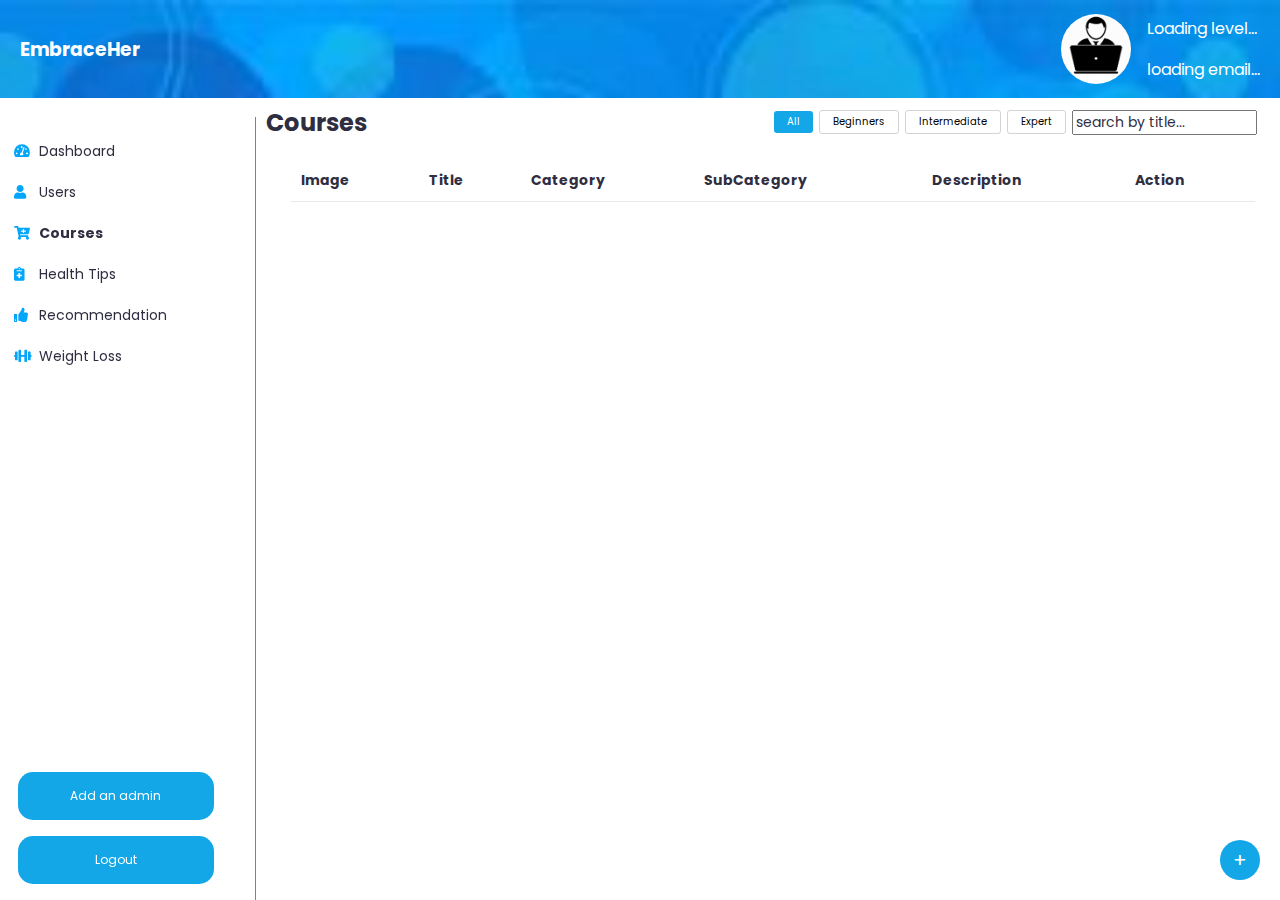
<file: pages/courses.html>
<!DOCTYPE html>
<html lang="en">
<head>
    <meta charset="UTF-8">
    <meta name="viewport" content="width=device-width, initial-scale=1.0">
    <title>Courses | EmbraceHer</title>
    <link rel="stylesheet" href="../styles/styles.css">
    <link rel="stylesheet" href="../styles/modal.css">
    <link rel="stylesheet" href="../styles/authentication.css">
    <link rel="stylesheet" href="https://use.fontawesome.com/releases/v5.15.4/css/all.css">
    <link rel="shortcut icon" href="../assets/embrace.png" type="image/x-icon">
    <link href="https://fonts.googleapis.com/css2?family=Montez&family=Poppins&family=Tilt+Prism&display=swap" rel="stylesheet">
</head>
<body>
    <nav>
        <h3><a href="./dashboard.html">EmbraceHer</a></h3>
        <div class="admin">
            <div id="adminIcon">
                <a href="./profile.html">
                    <img src="../assets/user.png" alt="admin icon" id="adminImg">
                </a>
            </div>
            <div class="admin-title">
                <p id="ad-name">Loading level...</p>
                <p id="ad-email">loading email...</p>
            </div>
        </div>
    </nav>
    <aside>
        <ul>
            <li><i class="fas fa-tachometer-alt"></i><a href="./dashboard.html">Dashboard</a></li>
            <li><i class="fas fa-user"></i><a href="./users.html">Users</a></li>
            <li style="font-weight: bolder"><i class="fas fa-cart-plus"></i><a href="./courses.html">Courses</a></li>
            <li><i class="fas fa-notes-medical"></i><a href="./health-tips.html">Health Tips</a></li>
            <li><i class="fas fa-thumbs-up"></i><a href="./recommendation.html">Recommendation</a></li>
            <li><i class="fas fa-dumbbell"></i><a href="./weight-loss.html">Weight Loss</a></li>
        </ul>
        <button type="button" id="admin-btn" title="add admin">Add an admin</button>
        <button type="button" id="log-out" title="log out">Logout</button>
    </aside>
    <section class="main" id="mainnest">
        <div class="course-head">
            <h2>Courses</h2>
            <div class="filter-options">
                <button id="all">All</button>
                <button id="beginners">Beginners</button>
                <button id="intermediate">Intermediate</button>
                <button id="expert">Expert</button>
                <input type="search" name="" id="search" placeholder="search by title...">
            </div>
        </div>
        <div id="modal">
            <div id="modal-content">
                <span id="close-button" style="display: none;">×</span>
                <form id="admin-form">
                    <h1>ADD ADMIN <br><span>Fill in the admin details.</span></h1>
                    <section class="inputBox">
                        <input type="email" name="" id="admin-email" required>
                        <span>Email address</span>
                    </section>
                    <section class="inputBox">
                        <input type="number" min='1' max='10' name="" min="1" max="10" id="admin-level" required>
                        <span>Admin level <b style="color: red; font-size: 10px;">(btw 1 and 10)</b></span>
                    </section>
                    <section class="inputBox">
                        <input type="password" name="" id="admin-pwd" required>
                        <span>Password</span>
                    </section>
                    <div>
                        <button type="submit" id="signup">SIGNUP</button>
                    </div>
                </form>
            </div>
        </div>
        <main>
            <div class="modal" id="curse">
                <div class="modal-content" id="cursor">
                    <form id="update-form">
                        <span class="close-button">×</span>
                        <label for="table-title">Title</label><br>
                        <input type="text" id="table-title" required><br><br>
                        <label for="table-category">Category</label><br>
                        <select id="table-category" required>
                            <option value="">Select category:</option>
                            <option value="beginners">Beginner</option>
                            <option value="intermediate">Intermediate</option>
                            <option value="expert">Expert</option>
                        </select><br><br>
                        <label for="table-subcategory">SubCategory</label><br>
                        <select id="table-subcategory" required>
                            <option value="">Select sub-category</option>
                            <option value="Abdominals">Abdominals</option>
                            <option value="Glutes">Glutes</option>
                            <option value="Leg">Leg</option>
                            <option value="Full Body">Full Body</option>
                            <option value="Biceps">Biceps</option>
                            <option value="Cardio">Cardio</option>
                        </select><br><br>
                        <label for="table-description">Description</label><br>
                        <textarea id="table-description" cols="55" rows="6" required></textarea><br><br>
                        <label for="table-image-src">ImageUrl</label><br>
                        <span class="cloud" style="padding-right: 10px; cursor: pointer; color: #13a7e7;">Click to change photo</span><input type="text" id="table-image-src" required readonly><br><br>
                        <input type="hidden" name="" id="table-course-id">
                        <button type="submit" id="update" style="cursor: pointer;">Update</button>
                    </form>
                </div>
            </div>
            <div class="modal2" id="curse2">
                <div class="modal-content2" id="cursor2">
                    <form id="update-form2">
                        <span class="close-button2">×</span>
                        <label for="table-title2">Title</label><br>
                        <input type="text" id="table-title2" required><br><br>
                        <label for="table-category2">Category</label><br>
                        <select id="table-category2" required>
                            <option value="">Select category:</option>
                            <option value="beginners">Beginner</option>
                            <option value="intermediate">Intermediate</option>
                            <option value="expert">Expert</option>
                        </select><br><br>
                        <label for="table-subcategory2">SubCategory</label><br>
                        <select id="table-subcategory2" required>
                            <option value="">Select sub-category</option>
                            <option value="Abdominals">Abdominals</option>
                            <option value="Glutes">Glutes</option>
                            <option value="Leg">Leg</option>
                            <option value="Full Body">Full Body</option>
                            <option value="Biceps">Biceps</option>
                            <option value="Cardio">Cardio</option>
                        </select><br><br>
                        <label for="table-description2">Description</label><br>
                        <textarea id="table-description2" cols="55" rows="6" required></textarea><br><br>
                        <label for="table-image-src2">ImageUrl</label><br>
                        <span class="clou" style="padding-right: 10px; cursor: pointer; color: #13a7e7;">Click to pick a photo</span><input type="text" id="table-image-src2" required readonly><br><br>
                        <input type="hidden" name="" id="table-course-id2">
                        <button type="submit" id="update2" style="cursor: pointer;">Add Course</button>
                    </form>
                </div>
            </div>
            <table id="user-table" class="re-commend course">
                <tr>
                    <th>Image</th>
                    <th>Title</th>
                    <th>Category</th>
                    <th>SubCategory</th>
                    <th>Description</th>
                    <th>Action</th>
                </tr>
                <div id="loading" style="display: none;">Loading...</div
            </table>
        </main>
    </section>

    <span id="add" title="Upload document">+</span>

    <script>
        document.addEventListener("DOMContentLoaded", function () {
        // Get the token from localStorage
        const token = sessionStorage.getItem('token');

        console.log("Token from sessionStorage:", token);

        if (token) {
            const apiUrl = "https://embraceher.onrender.com";
            const endpoint = "/api/v1/admin/me";
            const url = apiUrl + endpoint;

            fetch(url, {
                method: "GET",
                headers: {
                    "Authorization": `Bearer ${token}`
                }
            })
            .then(response => {
                if (!response.ok) {
                    throw new Error(`Request failed with status: ${response.status}`);
                }
                return response.json();
            })
            .then(user => {
                console.log("User Data:", user);
                const adName = document.getElementById('ad-name');
                const adEmail = document.getElementById('ad-email');

                adName.innerHTML = 'Admin' + ' ' + '<b>' + 'Level' + ' ' + user.data.level + '</b>';
                adEmail.innerHTML = user.data.email;
                adEmail.style.fontSize = '12px';
            })
            .catch(error => {
                console.error("Error:", error);
            });
        }
    });
    </script>

    <!-- Update course -->
    <script>
    document.addEventListener("DOMContentLoaded", function () {
        // ...

        // Function to update the weight loss record
        function updateWeightLossRecord(event) {
            event.preventDefault();

            const token = sessionStorage.getItem('token');
            // Get the weight loss record ID from the hidden input field
            const weightId = document.getElementById("table-course-id").value;

            if (token) {
            // Construct the API endpoint for updating the weight loss record
            const apiUrl = `https://embraceher.onrender.com`;
            const updateEndpoint = `/api/v1/course/${weightId}`;

            // Get the updated data from the form fields
            const updatedImg = document.getElementById("table-image-src").value;
            const updatedName = document.getElementById("table-title").value;
            const updatedCategory = document.getElementById("table-category").value;
            const updatedSubCategory = document.getElementById("table-subcategory").value;
            const updatedDescription = document.getElementById("table-description").value;

            // Create a payload with the updated data
            const payload = {
                imgUrl: updatedImg,
                name: updatedName,
                category: updatedCategory,
                subCategory: updatedSubCategory,
                description: updatedDescription,
            };

            // Make a PUT request to update the weight loss record
            fetch(apiUrl + updateEndpoint, {
                method: "PUT",
                headers: {
                    "Authorization": `Bearer ${token}`,
                    "Content-Type": "application/json", // Specify JSON content type
                },
                body: JSON.stringify(payload), // Convert payload to JSON
            })
            .then(response => {
                if (!response.ok) {
                    throw new Error(`Request failed with status: ${response.status}`);
                }
                return response.json();
            })
            .then(updatedRecord => {
                alert('Course record has been successfully updated');
                console.log("Course record updated", updatedRecord);
                const modal = document.querySelector(".modal");
                modal.style.display = "none"; // Close the modal after updating
            })
            .catch(error => {
                console.error("Error:", error);
            });
        }
        }
        // Add an event listener to the "Update" button in the modal
        const updateButton = document.getElementById("update");
        updateButton.addEventListener("click", updateWeightLossRecord);

    });
    </script>

    <!-- Fetch courses -->
    <script>
        document.addEventListener("DOMContentLoaded", function () {
        // Get the token from localStorage
        const token = sessionStorage.getItem('token');

        console.log("Token from sessionStorage:", token);

        if (token) {
            const apiUrl = "https://embraceher.onrender.com";
            const endpoint = "/api/v1/course";
            const url = apiUrl + endpoint;

            // Show loading component while fetching
            const loadingComponent = document.getElementById('loading');
            loadingComponent.style.display = 'block';
            document.getElementById('mainnest').style.borderLeft = 'none'

            fetch(url, {
                method: "GET",
                headers: {
                    "Authorization": `Bearer ${token}`
                }
            })
            .then(response => {
                if (!response.ok) {
                    throw new Error(`Request failed with status: ${response.status}`);
                }
                return response.json();
            })
            .then(allcourses => {
                console.log("All Courses:", allcourses);
                const table = document.getElementById('user-table');

                // Hide loading component after fetching
                loadingComponent.style.display = 'none';
                // document.getElementById('mainnest').style.borderLeft = '1px solid #13a7e7'


                allcourses.data.forEach(course => {
                    const row = document.createElement('tr');
                    row.setAttribute('data-course-id', course._id);
                    row.innerHTML = `
                        <td><img src='${course.imgUrl}' style='width: 40px'/></td>
                        <td>${course.name}</td>
                        <td>${course.category}</td>
                        <td>${course.subCategory}</td>
                        <td>${course.description}</td>
                        <td>
                            <i class="fas fa-pen" title="Edit"></i>
                            <i class="fas fa-trash" title="Delete"></i>
                        </td>
                    `;
                    table.appendChild(row);

                    // Select the modal and its input fields
                    const modal = document.querySelector(".modal");
                    
                    // Function to open the modal and populate the fields
                    function openModal(event) {
                        modal.style.display = "block";
                        const modalContent = document.querySelector(".modal-content");

                        const tableRow = event.target.closest("tr");
                        const tds = tableRow.querySelectorAll("td");

                        const title = tds[1].textContent;

                        // Find the matching user for the clicked row
                        const clickedReco = allcourses.data.find(u => u.name === title);

                        if (clickedReco) {
                            modalContent.querySelector("#table-course-id").value = clickedReco._id;
                            modalContent.querySelector("#table-title").value = clickedReco.name;
                            modalContent.querySelector("#table-category").value = clickedReco.category;
                            modalContent.querySelector("#table-subcategory").value = clickedReco.subCategory;
                            modalContent.querySelector("#table-description").value = clickedReco.description;
                            modalContent.querySelector("#table-image-src").value = clickedReco.imgUrl;
                        }
                        console.log(clickedReco.category);
                    }

                    // Select the close button in the modal
                    const closeButton = document.querySelector(".close-button");

                    // Function to close the modal
                    function closeModal() {
                        modal.style.display = "none";
                    }

                    // Add click event listener to close button
                    closeButton.addEventListener("click", closeModal);

                    // Add event listeners to the pen icons for opening the modal
                    const penIcons = document.querySelectorAll(".fas.fa-pen");
                    penIcons.forEach((icon) => {
                        icon.addEventListener("click", openModal);
                    });

                    // Get all trash icons with the specific class
                    const trashIcons = document.querySelectorAll(".fas.fa-trash");

                    trashIcons.forEach((icon) => {
                        if (!icon.classList.contains('delete-button-listener-added')) {
                            icon.addEventListener("click", deleteRow);
                            icon.classList.add('delete-button-listener-added');
                        }
                    });


                    // Function to delete the row with a confirmation prompt
                    function deleteRow(event) {
                        event.preventDefault(); 

                        const trashIcon = event.target;
                        const tableRow = trashIcon.closest("tr");

                        const courseId = tableRow.getAttribute('data-course-id');

                        const confirmation = confirm("Are you sure you want to delete this course?");
                        
                        if (confirmation) {
                            console.log("Deleted Course ID:", courseId);
                            if (token) {
                                const apiUrl = `https://embraceher.onrender.com`;
                                const endpoint = `/api/v1/course/${courseId}`;
                                const url = apiUrl + endpoint;

                                fetch(url, {
                                    method: "DELETE",
                                    headers: {
                                        "Authorization": `Bearer ${token}`
                                    }
                                })
                                .then(response => {
                                    if (!response.ok) {
                                        throw new Error(`Request failed with status: ${response.status}`);
                                    }
                                    return response.json();
                                })
                                .then(user => {
                                    alert('Course has been successfully deleted');
                                    console.log("Course deleted");
                                })
                                .catch(error => {
                                    console.error("Error:", error);
                                });
                            }
                            tableRow.remove();
                        }
                    }
                });
            })
            .catch(error => {
                console.error("Error:", error);
            });
        }
    });  
    </script>

    <script>
// Add Course
document.addEventListener("DOMContentLoaded", function () {
    // Function to update the weight loss record
    function addCourse(event) {
        event.preventDefault();

        const token = sessionStorage.getItem('token');

        if (token) {
        // Construct the API endpoint for updating the weight loss record
        const apiUrl = `https://embraceher.onrender.com`;
        const updateEndpoint = `/api/v1/course/`;

        // Get the updated data from the form fields
        const addName = document.getElementById("table-title2").value;
        const addCategory = document.getElementById("table-category2").value;
        const addSubCategory = document.getElementById("table-subcategory2").value;
        const addDescription = document.getElementById("table-description2").value;
        const addImg = document.getElementById("table-image-src2").value;

        // Create a payload with the added data
        const payload = {
          name: addName,
          category: addCategory,
          subCategory: addSubCategory,
          description: addDescription,
          imgUrl: addImg,
        };

        // Make a POST request to add course
        fetch(apiUrl + updateEndpoint, {
            method: "POST",
            headers: {
                "Authorization": `Bearer ${token}`,
                "Content-Type": "application/json", // Specify JSON content type
            },
            body: JSON.stringify(payload), // Convert payload to JSON
        })
        .then(response => {
            if (!response.ok) {
                throw new Error(`Request failed with status: ${response.status}`);
            }
            return response.json();
        })
        .then(addRecord => {
            alert('Course record has been successfully added');
            console.log("Course record added", addRecord);
            const modal2 = document.querySelector(".modal2");
            modal2.style.display = "none"; 
        })
        .catch(error => {
            console.error("Error:", error);
        });
    }
    }
    // Add an event listener to the "Add course" button in the modal
    const addButton = document.getElementById("update2");
    addButton.addEventListener("click", addCourse);

});
    </script>

    <script>
    document.addEventListener("DOMContentLoaded", function () {
        function handleLogout() {
            const shouldLogout = window.confirm("Are you sure you want to log out?");
            if (shouldLogout) {
                // Remove the session token
                sessionStorage.removeItem('token');
                // Redirect to the login page
                window.location.href = './index.html';
            }
        }

        const logout = document.getElementById('log-out');
        logout.addEventListener('click', handleLogout);

        const protectedPages = ['./courses.html', './dashboard.html', './health-tips.html', './recommendation.html', './users.html', './weight-loss.html', './profile.html'];

        if (protectedPages.includes(window.location.pathname) && !sessionStorage.getItem('token')) {
            window.location.href = './index.html';
        }
    });

    </script>

    <script>
    document.addEventListener("DOMContentLoaded", function () {
        const mobileScreenWidth = 768;

        if (window.innerWidth <= mobileScreenWidth) {
            window.location.href = './no-access.html';
        }
    })
    </script>
    
    <script src="https://upload-widget.cloudinary.com/global/all.js" type="text/javascript"></script> 
    <script src="../scripts/filter.js"></script>
    <script src="../scripts/upload.js"></script>
    <script src="../scripts/modal.js"></script>
</body>
</html>
</file>
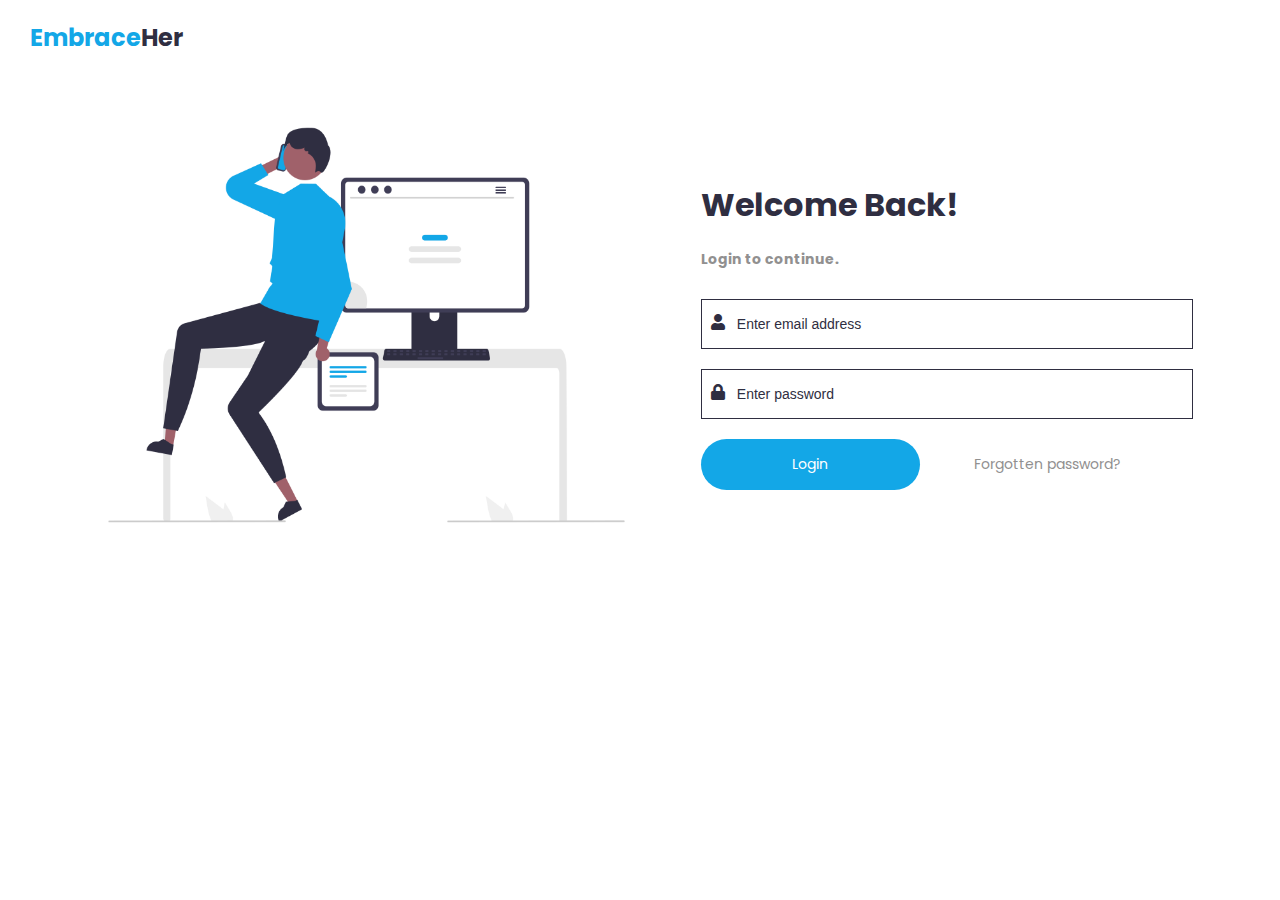
<file: pages/dashboard.html>
<!DOCTYPE html>
<html lang="en">
<head>
    <meta charset="UTF-8">
    <meta name="viewport" content="width=device-width, initial-scale=1.0">
    <title>Dashboard | EmbraceHer</title>
    <link rel="stylesheet" href="../styles/styles.css">
    <link rel="stylesheet" href="../styles/modal.css">
    <link rel="stylesheet" href="../styles/authentication.css">
    <link rel="stylesheet" href="https://use.fontawesome.com/releases/v5.15.4/css/all.css">
    <link rel="shortcut icon" href="../assets/embrace.png" type="image/x-icon">
    <link href="https://fonts.googleapis.com/css2?family=Montez&family=Poppins&family=Tilt+Prism&display=swap" rel="stylesheet">
    <script src="https://d3js.org/d3.v5.min.js"></script>
</head>
<body>
    <nav>
        <h3><a href="./dashboard.html">EmbraceHer</a></h3>
        <div class="admin">
            <div id="adminIcon">
                <a href="./profile.html">
                    <img src="../assets/user.png" alt="admin icon" id="adminImg">
                </a>
            </div>
            <div class="admin-title">
                <p id="ad-name">Loading level...</p>
                <p id="ad-email">loading email...</p>
            </div>
        </div>
    </nav>
    <aside>
        <ul>
            <li style="font-weight: bolder"><i class="fas fa-tachometer-alt"></i><a href="./dashboard.html">Dashboard</a></li>
            <li><i class="fas fa-user"></i><a href="./users.html">Users</a></li>
            <li><i class="fas fa-cart-plus"></i><a href="./courses.html">Courses</a></li>
            <li><i class="fas fa-notes-medical"></i><a href="./health-tips.html">Health Tips</a></li>
            <li><i class="fas fa-thumbs-up"></i><a href="./recommendation.html">Recommendation</a></li>
            <li><i class="fas fa-dumbbell"></i><a href="./weight-loss.html">Weight Loss</a></li>
        </ul>
        <button type="button" id="admin-btn" title="add admin">Add an admin</button>
        <button type="button" id="log-out" title="log out">Logout</button>
    </aside>
    <section class="main">
        <div class="course-head">
            <h2>Dashboard</h2>
        </div>
        <div class="modal" id="modal">
            <div class="modal-content" id="modal-content">
                <span class="close-button" id="close-button" style="color: white;">×</span>
                <form id="admin-form">
                    <h1>ADD ADMIN <br><span>Fill in the admin details.</span></h1>
                    <section class="inputBox">
                        <input type="email" name="" id="admin-email" required>
                        <span>Email address</span>
                    </section>
                    <section class="inputBox">
                        <input type="number" min='1' max='10' name="" id="admin-level" required>
                        <span>Admin level <b style="color: red; font-size: 10px;">(btw 1 and 10)</b></span>
                    </section>
                    <section class="inputBox">
                        <input type="password" name="" id="admin-pwd" required>
                        <span>Password</span>
                    </section>
                    <div>
                        <button type="submit" id="signup">SIGNUP</button>
                    </div>
                </form>
            </div>
        </div>
        <main class="main-main">
            <div class="first-user">
                <h3>Statistics</h3>
                <table id="stat-table" class="re-commend">
                    <tr>
                        <th>USERS</th>
                        <th>COURSES</th>
                        <th>HEALTHTIPS</th>
                        <th>RECOMMENDATIONS</th>
                        <th>WEIGHTLOSS</th>
                    </tr>
                    <tr>
                        <td id="users"></td>
                        <td id="courses"></td>
                        <td id="healthtips"></td>
                        <td id="recommendation"></td>
                        <td id="weightloss"></td>
                    </tr>
                </table>
            </div>
        </main>
        <svg id="chart"></svg>
    </section>

    <script>
    document.addEventListener("DOMContentLoaded", function () {
        function handleLogout() {
            const shouldLogout = window.confirm("Are you sure you want to log out?");
            if (shouldLogout) {
                // Remove the session token
                sessionStorage.removeItem('token');
                // Redirect to the login page
                window.location.href = './index.html';
            }
        }

        const logout = document.getElementById('log-out');
        logout.addEventListener('click', handleLogout);

        const protectedPages = ['./courses.html', './dashboard.html', './health-tips.html', './recommendation.html', './users.html', './weight-loss.html', './profile.html'];

        if (protectedPages.includes(window.location.pathname) && !sessionStorage.getItem('token')) {
            window.location.href = './index.html';
        }
    });
    </script>
    <script>
    document.addEventListener("DOMContentLoaded", function () {
        const mobileScreenWidth = 768;

        if (window.innerWidth <= mobileScreenWidth) {
            window.location.href = './no-access.html';
        }
    })
    </script>
    <script src="../scripts/stats.js"></script>
    <script src="../scripts/modal.js"></script>
    <script src="../scripts/user.js"></script>
    <script src="../scripts/upload.js"></script>
</body>
</html>
</file>
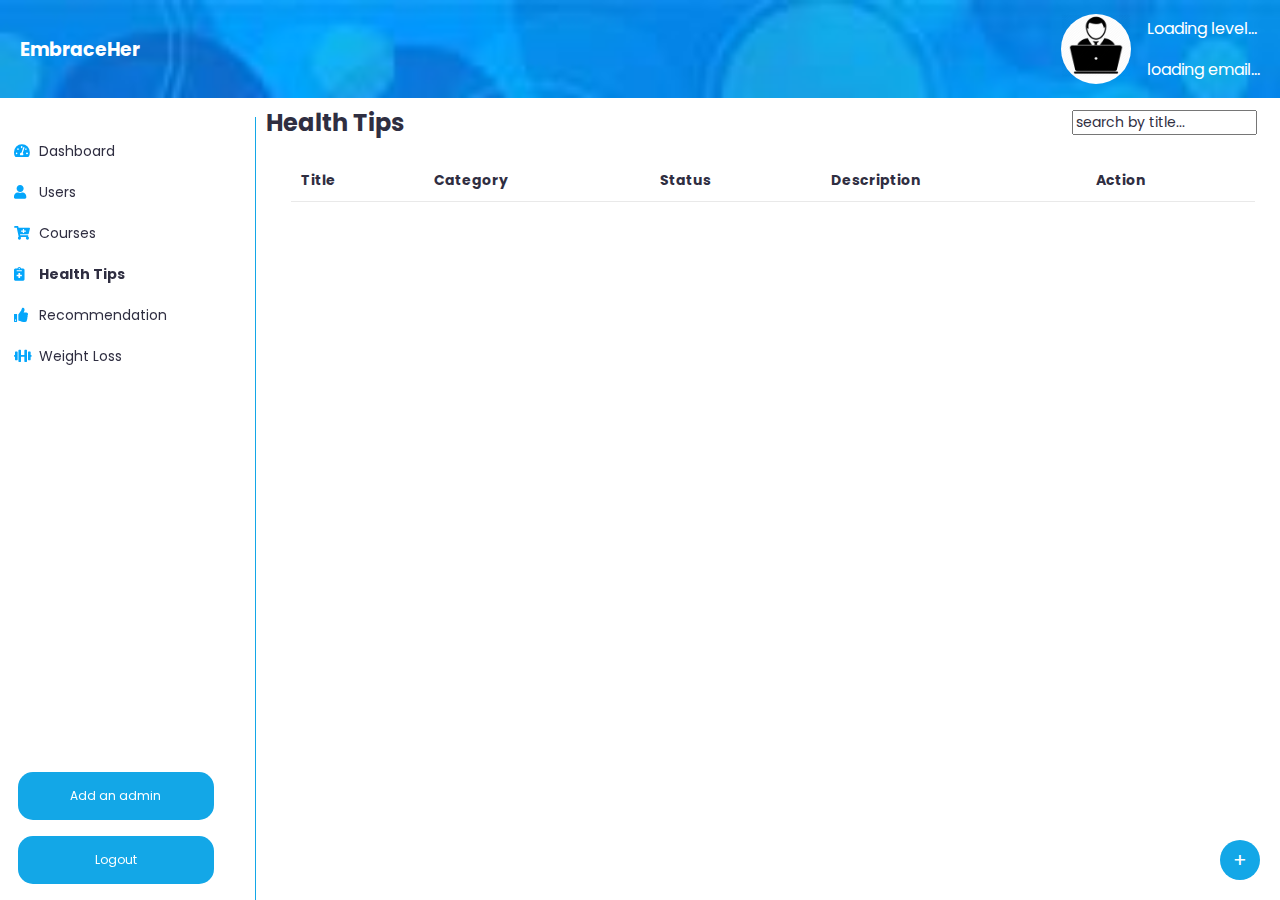
<file: pages/health-tips.html>
<!DOCTYPE html>
<html lang="en">
<head>
    <meta charset="UTF-8">
    <meta name="viewport" content="width=device-width, initial-scale=1.0">
    <title>Health Tips | EmbraceHer</title>
    <link rel="stylesheet" href="../styles/styles.css">
    <link rel="stylesheet" href="../styles/modal.css">
    <link rel="stylesheet" href="../styles/authentication.css">
    <link rel="stylesheet" href="https://use.fontawesome.com/releases/v5.15.4/css/all.css">
    <link rel="shortcut icon" href="../assets/embrace.png" type="image/x-icon">
    <link href="https://fonts.googleapis.com/css2?family=Montez&family=Poppins&family=Tilt+Prism&display=swap" rel="stylesheet">
</head>
<body>
    <nav>
        <h3><a href="./dashboard.html">EmbraceHer</a></h3>
        <div class="admin">
            <div id="adminIcon">
                <a href="./profile.html">
                    <img src="../assets/user.png" alt="admin icon" id="adminImg">
                </a>
            </div>
            <div class="admin-title">
                <p id="ad-name">Loading level...</p>
                <p id="ad-email">loading email...</p>
            </div>
        </div>
    </nav>
    <aside>
        <ul>
            <li><i class="fas fa-tachometer-alt"></i><a href="./dashboard.html">Dashboard</a></li>
            <li><i class="fas fa-user"></i><a href="./users.html">Users</a></li>
            <li><i class="fas fa-cart-plus"></i><a href="./courses.html">Courses</a></li>
            <li style="font-weight: bolder"><i class="fas fa-notes-medical"></i><a href="./health-tips.html">Health Tips</a></li>
            <li><i class="fas fa-thumbs-up"></i><a href="./recommendation.html">Recommendation</a></li>
            <li><i class="fas fa-dumbbell"></i><a href="./weight-loss.html">Weight Loss</a></li>
        </ul>
        <button type="button" id="admin-btn" title="add admin">Add an admin</button>
        <button type="button" id="log-out" title="log out">Logout</button>
    </aside>  
    <section class="main" id="mainnest">
        <div class="course-head">
            <h2>Health Tips</h2>
            <div class="filter-options">
                <input type="search" name="" id="search" placeholder="search by title...">
            </div>
        </div>
        <div id="modal">
            <div id="modal-content">
                <span id="close-button" style="display: none;">×</span>
                <form id="admin-form">
                    <h1>ADD ADMIN <br><span>Fill in the admin details.</span></h1>
                    <section class="inputBox">
                        <input type="email" name="" id="admin-email" required>
                        <span>Email address</span>
                    </section>
                    <section class="inputBox">
                        <input type="number" min='1' max='10' name="" id="admin-level" required>
                        <span>Admin level <b style="color: red; font-size: 10px;">(btw 1 and 10)</b></span>
                    </section>
                    <section class="inputBox">
                        <input type="password" name="" id="admin-pwd" required>
                        <span>Password</span>
                    </section>
                    <div>
                        <button type="submit" id="signup">SIGNUP</button>
                    </div>
                </form>
            </div>
        </div>
        <main>
            <div class="modal">
                <div class="modal-content">
                    <form id="update-form">
                        <span class="close-button">×</span>
                        <label for="">Title</label><br>
                        <input type="text" name="" id="table-title-health"><br><br>
                        <label for="">Category</label><br>
                        <select name="" id="table-category-health">
                            <option value="Temperature">Temperature</option>
                            <option value="Blood pressure">Blood pressure</option>
                            <option value="Heart rate">Heart Rate</option>
                        </select><br><br>
                        <label for="">Status</label><br>
                        <select name="" id="table-status">
                            <option value="High">High</option>
                            <option value="Low">Low</option>
                            <option value="Average">Average</option>
                        </select><br><br>                    
                        <label for="">Description</label><br>
                        <textarea name="" id="table-description-health" cols="55" rows="4"></textarea><br><br><br>
                        <input type="hidden" name="" id="table-health-id">
                        <button type="submit" id="update" style="cursor: pointer;">Update</button>
                    </form>
                </div>
            </div>
            <div class="modal2">
                <div class="modal-content2">
                    <form id="update-form2">
                        <span class="close-button2">×</span>
                        <label for="">Title</label><br>
                        <input type="text" name="" id="table-title-health2"><br><br>
                        <label for="">Category</label><br>
                        <select name="" id="table-category-health2">
                            <option value="Temperature">Temperature</option>
                            <option value="Blood pressure">Blood pressure</option>
                            <option value="Heart rate">Heart Rate</option>
                        </select><br><br>
                        <label for="">Status</label><br>
                        <select name="" id="table-status2">
                            <option value="High">High</option>
                            <option value="Low">Low</option>
                            <option value="Average">Average</option>
                        </select><br><br>                    
                        <label for="">Description</label><br>
                        <textarea name="" id="table-description-health2" cols="55" rows="4"></textarea><br><br><br>
                        <input type="hidden" name="" id="table-health-id2">
                        <button type="submit" id="update2" style="cursor: pointer;">Add Health Tip</button>
                    </form>
                </div>
            </div>
            <table id="user-table" class="re-commend">
                <tr>
                    <th>Title</th>
                    <th>Category</th>
                    <th>Status</th>
                    <th>Description</th>
                    <th>Action</th>
                </tr>
            </table>
            <div id="loading" style="display: none;">Loading...</div
        </main>
    </section>

    <span id="add" title="Upload document">+</span>


    <script>
        document.addEventListener("DOMContentLoaded", function () {
        // Get the token from localStorage
        const token = sessionStorage.getItem('token');

        console.log("Token from sessionStorage:", token);

        if (token) {
            const apiUrl = "https://embraceher.onrender.com";
            const endpoint = "/api/v1/admin/me";
            const url = apiUrl + endpoint;

            fetch(url, {
                method: "GET",
                headers: {
                    "Authorization": `Bearer ${token}`
                }
            })
            .then(response => {
                if (!response.ok) {
                    throw new Error(`Request failed with status: ${response.status}`);
                }
                return response.json();
            })
            .then(user => {
                console.log("User Data:", user);
                const adName = document.getElementById('ad-name');
                const adEmail = document.getElementById('ad-email');

                adName.innerHTML = 'Admin' + ' ' + '<b>' + 'Level' + ' ' + user.data.level + '</b>';
                adEmail.innerHTML = user.data.email;
                adEmail.style.fontSize = '12px';
            })
            .catch(error => {
                console.error("Error:", error);
            });
        }
    });
    </script>

    <!-- Update health tips -->
    <script>
    document.addEventListener("DOMContentLoaded", function () {
        // ...

        // Function to update the weight loss record
        function updateWeightLossRecord(event) {
            event.preventDefault();

            const token = sessionStorage.getItem('token');
            // Get the weight loss record ID from the hidden input field
            const weightId = document.getElementById("table-health-id").value;

            if (token) {
            // Construct the API endpoint for updating the weight loss record
            const apiUrl = `https://embraceher.onrender.com`;
            const updateEndpoint = `/api/v1/healthtips/${weightId}`;

            // Get the updated data from the form fields
            const updatedTitle = document.getElementById("table-title-health").value;
            const updatedCategory = document.getElementById("table-category-health").value;
            const updatedStatus = document.getElementById("table-status").value;
            const updatedDescription = document.getElementById("table-description-health").value;

            // Create a payload with the updated data
            const payload = {
                title: updatedTitle,
                category: updatedCategory,
                status: updatedStatus,
                description: updatedDescription,
            };

            // Make a PUT request to update the weight loss record
            fetch(apiUrl + updateEndpoint, {
                method: "PUT",
                headers: {
                    "Authorization": `Bearer ${token}`,
                    "Content-Type": "application/json", // Specify JSON content type
                },
                body: JSON.stringify(payload), // Convert payload to JSON
            })
            .then(response => {
                if (!response.ok) {
                    throw new Error(`Request failed with status: ${response.status}`);
                }
                return response.json();
            })
            .then(updatedRecord => {
                alert('Health tips record has been successfully updated');
                console.log("Health tips record updated", updatedRecord);
                const modal = document.querySelector(".modal");
                modal.style.display = "none"; // Close the modal after updating
            })
            .catch(error => {
                console.error("Error:", error);
            });
        }
        }
        // Add an event listener to the "Update" button in the modal
        const updateButton = document.getElementById("update");
        updateButton.addEventListener("click", updateWeightLossRecord);

    });
    </script>

    <!-- Fetch weight-loss -->
    <script>
        document.addEventListener("DOMContentLoaded", function () {
        // Get the token from localStorage
        const token = sessionStorage.getItem('token');

        console.log("Token from sessionStorage:", token);

        if (token) {
            const apiUrl = "https://embraceher.onrender.com";
            const endpoint = "/api/v1/healthtips";
            const url = apiUrl + endpoint;

            // Show loading component while fetching
            const loadingComponent = document.getElementById('loading');
            loadingComponent.style.display = 'block';
            document.getElementById('mainnest').style.borderLeft = 'none'

            fetch(url, {
                method: "GET",
                headers: {
                    "Authorization": `Bearer ${token}`
                }
            })
            .then(response => {
                if (!response.ok) {
                    throw new Error(`Request failed with status: ${response.status}`);
                }
                return response.json();
            })
            .then(allhealth => {
                console.log("All health tips:", allhealth);
                const table = document.getElementById('user-table');

                // Hide loading component after fetching
                loadingComponent.style.display = 'none';
                // document.getElementById('mainnest').style.borderLeft = '1px solid #13a7e7'


                allhealth.data.forEach(health => {
                    const row = document.createElement('tr');
                    row.setAttribute('data-health-id', health._id);
                    row.innerHTML = `
                        <td>${health.title}</td>
                        <td>${health.category}</td>
                        <td>${health.status}</td>
                        <td>${health.description}</td>
                        <td>
                            <i class="fas fa-pen" title="Edit"></i>
                            <i class="fas fa-trash" title="Delete"></i>
                        </td>
                    `;
                    table.appendChild(row);

                    // Select the modal and its input fields
                    const modal = document.querySelector(".modal");
                    
                    // Function to open the modal and populate the fields
                    function openModal(event) {
                        modal.style.display = "block";
                        const modalContent = document.querySelector(".modal-content");

                        const tableRow = event.target.closest("tr");
                        const tds = tableRow.querySelectorAll("td");

                        const title = tds[0].textContent;

                        // Find the matching user for the clicked row
                        const clickedReco = allhealth.data.find(u => u.title === title);

                        if (clickedReco) {
                            modalContent.querySelector("#table-health-id").value = clickedReco._id;
                            modalContent.querySelector("#table-title-health").value = clickedReco.title;
                            modalContent.querySelector("#table-category-health").value = clickedReco.category;
                            modalContent.querySelector("#table-status").value = clickedReco.status;
                            modalContent.querySelector("#table-description-health").value = clickedReco.description;
                        }
                    }

                    // Select the close button in the modal
                    const closeButton = document.querySelector(".close-button");

                    // Function to close the modal
                    function closeModal() {
                        modal.style.display = "none";
                    }

                    // Add click event listener to close button
                    closeButton.addEventListener("click", closeModal);

                    // Add event listeners to the pen icons for opening the modal
                    const penIcons = document.querySelectorAll(".fas.fa-pen");
                    penIcons.forEach((icon) => {
                        icon.addEventListener("click", openModal);
                    });

                    // Get all trash icons with the specific class
                    const trashIcons = document.querySelectorAll(".fas.fa-trash");

                    trashIcons.forEach((icon) => {
                        if (!icon.classList.contains('delete-button-listener-added')) {
                            icon.addEventListener("click", deleteRow);
                            icon.classList.add('delete-button-listener-added');
                        }
                    });


                    // Function to delete the row with a confirmation prompt
                    function deleteRow(event) {
                        event.preventDefault(); 

                        const trashIcon = event.target;
                        const tableRow = trashIcon.closest("tr");

                        const healthId = tableRow.getAttribute('data-health-id');

                        const confirmation = confirm("Are you sure you want to delete this health tip?");
                        
                        if (confirmation) {
                            console.log("Deleted HealthTip ID:", healthId);
                            if (token) {
                                const apiUrl = `https://embraceher.onrender.com`;
                                const endpoint = `/api/v1/healthtips/${healthId}`;
                                const url = apiUrl + endpoint;

                                fetch(url, {
                                    method: "DELETE",
                                    headers: {
                                        "Authorization": `Bearer ${token}`
                                    }
                                })
                                .then(response => {
                                    if (!response.ok) {
                                        throw new Error(`Request failed with status: ${response.status}`);
                                    }
                                    return response.json();
                                })
                                .then(user => {
                                    alert('Health tip has been successfully deleted');
                                    console.log("Health tip deleted");
                                })
                                .catch(error => {
                                    console.error("Error:", error);
                                });
                            }
                            tableRow.remove();
                        }
                    }
                });
                // Add an event listener to the search input
                const searchInput = document.getElementById('search');
                searchInput.addEventListener('input', function () {
                    console.log('Filtering rows...');
                    const searchText = searchInput.value.toLowerCase();
                    const rows = table.querySelectorAll('tr');

                    rows.forEach(row => {
                        const titleCell = row.querySelector('td:first-child'); // Select the first TD (Title)

                        if (titleCell) { // Check if titleCell is not null
                            const titleText = titleCell.textContent.toLowerCase();

                            if (titleText.includes(searchText)) {
                                row.style.display = ''; // Show the row if it contains the search text
                            } else {
                                row.style.display = 'none'; // Hide the row if it doesn't contain the search text
                            }
                        }
                    });
                });
            })
            .catch(error => {
                console.error("Error:", error);
            });
        }
    });  
    </script>

    <script>
// Add HealthTips
document.addEventListener("DOMContentLoaded", function () {
    // Function to update the weight loss record
    function addHealthTips(event) {
        event.preventDefault();

        const token = sessionStorage.getItem('token');

        if (token) {
        // Construct the API endpoint for updating the weight loss record
        const apiUrl = `https://embraceher.onrender.com`;
        const updateEndpoint = `/api/v1/healthtips/`;

        // Get the updated data from the form fields
        const updatedTitle = document.getElementById("table-title-health2").value;
        const updatedCategory = document.getElementById("table-category-health2").value;
        const updatedStatus = document.getElementById("table-status2").value;
        const updatedDescription = document.getElementById("table-description-health2").value;

        // Create a payload with the updated data
        const payload = {
            title: updatedTitle,
            category: updatedCategory,
            status: updatedStatus,
            description: updatedDescription,
        };

        // Make a PUT request to update the weight loss record
        fetch(apiUrl + updateEndpoint, {
            method: "POST",
            headers: {
                "Authorization": `Bearer ${token}`,
                "Content-Type": "application/json", // Specify JSON content type
            },
            body: JSON.stringify(payload), // Convert payload to JSON
        })
        .then(response => {
            if (!response.ok) {
                throw new Error(`Request failed with status: ${response.status}`);
            }
            return response.json();
        })
        .then(addRecord => {
            alert('Health tips record has been successfully added');
            console.log("Health tips record added", addRecord);
            const modal2 = document.querySelector(".modal2");
            modal2.style.display = "none"; // Close the modal after updating
        })
        .catch(error => {
            console.error("Error:", error);
        });
    }
    }
    // Add an event listener to the "Update" button in the modal
    const addButton = document.getElementById("update2");
    addButton.addEventListener("click", addHealthTips);
});
    </script>

    <script>
    document.addEventListener("DOMContentLoaded", function () {
        function handleLogout() {
            const shouldLogout = window.confirm("Are you sure you want to log out?");
            if (shouldLogout) {
                // Remove the session token
                sessionStorage.removeItem('token');
                // Redirect to the login page
                window.location.href = './index.html';
            }
        }

        const logout = document.getElementById('log-out');
        logout.addEventListener('click', handleLogout);

        const protectedPages = ['./courses.html', './dashboard.html', './health-tips.html', './recommendation.html', './users.html', './weight-loss.html', './profile.html'];

        if (protectedPages.includes(window.location.pathname) && !sessionStorage.getItem('token')) {
            window.location.href = './index.html';
        }
    });
    </script>
    <script>
    document.addEventListener("DOMContentLoaded", function () {
        const mobileScreenWidth = 768;

        if (window.innerWidth <= mobileScreenWidth) {
            window.location.href = './no-access.html';
        }
    })
    </script>
    <script src="../scripts/upload.js"></script>
    <script src="../scripts/modal.js"></script>
</body>
</html>
</file>
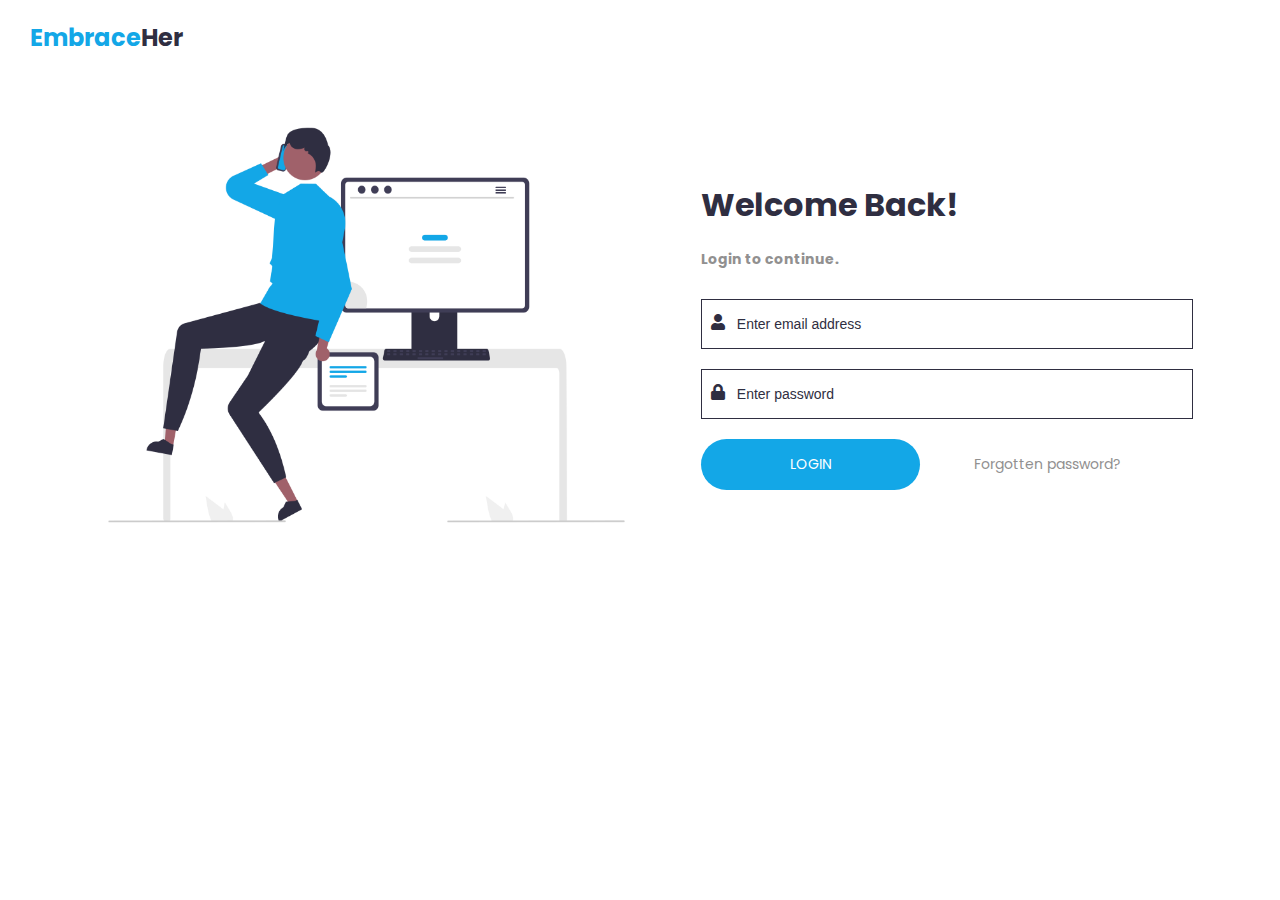
<file: pages/login.html>
<!DOCTYPE html>
<html lang="en">
<head>
    <meta charset="UTF-8">
    <meta name="viewport" content="width=device-width, initial-scale=1.0">
    <title>Login | EmbraceHer</title>
    <link rel="stylesheet" href="../styles/authentication.css">
    <link rel="stylesheet" href="https://use.fontawesome.com/releases/v5.15.4/css/all.css">
    <link rel="shortcut icon" href="../assets/embrace.png" type="image/x-icon">
    <link href="https://fonts.googleapis.com/css2?family=Montez&family=Poppins&family=Tilt+Prism&display=swap" rel="stylesheet">
</head>
<body>
    <div class="login-nav">
        <h2><span style="color: #13A7E7;">Embrace</span>Her</h2>
        <!-- <span>New Admin? <a href="./signup.html" style="color:#13A7E7; text-decoration: none;">Sign Up</a></span> -->
    </div>
    <main>
        <img src="../assets/login.png" alt="login-pic" id="login-pic">
        <form action="">
            <h1>Welcome Back! <br><span>Login to continue.</span></h1>
            <div>
                <i class="fas fa-user" id="ad-user"></i>
                <input type="email" name="" id="ad-input" placeholder="Enter email address" required>
            </div>
            <div>
                <i class="fas fa-lock" id="lock"></i>
                <input type="password" name="" id="ad-lock" placeholder="Enter password" required>
            </div>
            <div>
                <button type="submit" id="login">LOGIN</button>
                <a href="./index.html" style="text-decoration: none;"><span style="padding-left: 50px;">Forgotten password?</span></a>
            </div>
        </form>
    </main>

    <script src="../scripts/login.js"></script>
</body>
</html>
</file>
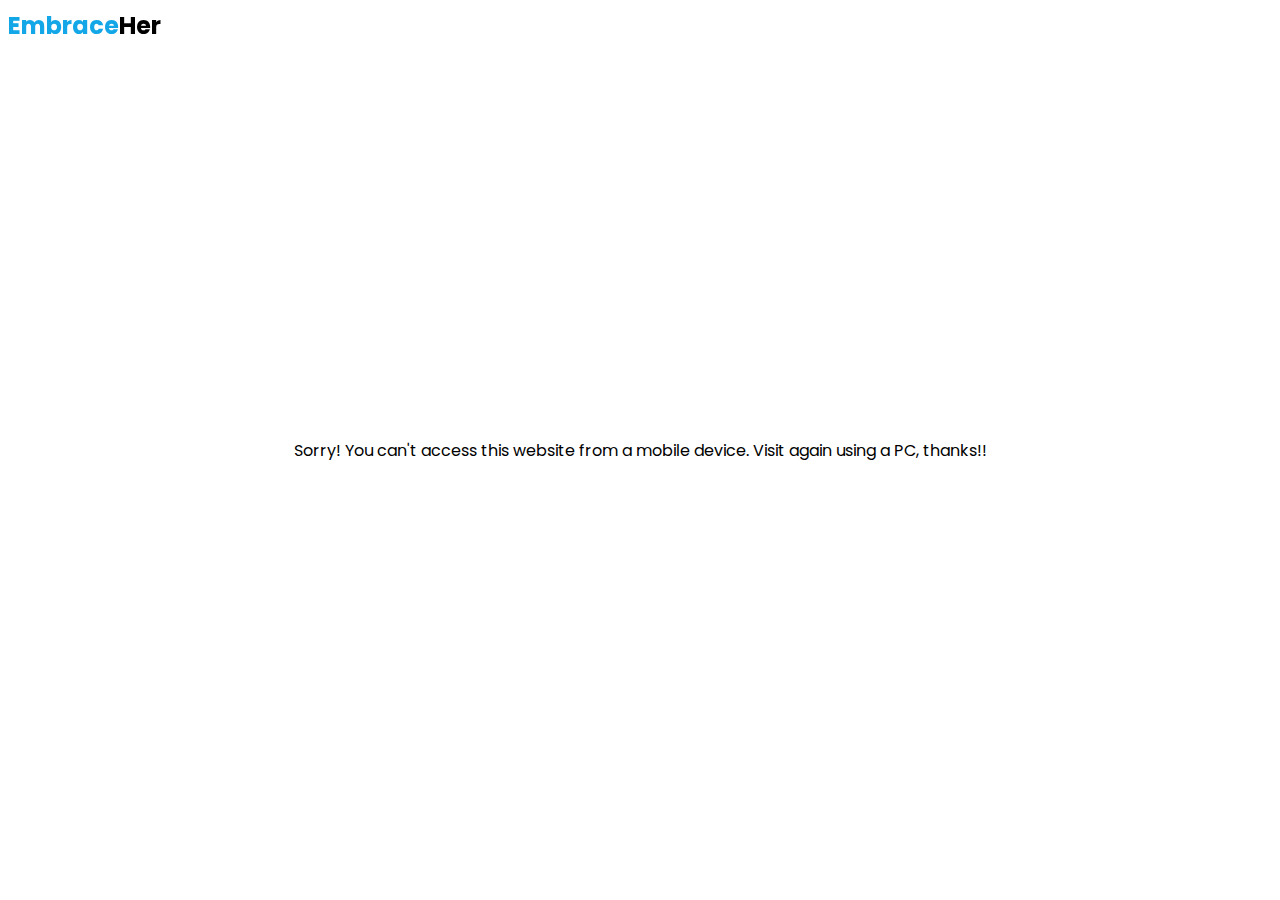
<file: pages/no-access.html>
<!DOCTYPE html>
<html lang="en">
<head>
  <meta charset="UTF-8">
  <meta name="viewport" content="width=device-width, initial-scale=1.0">
  <title>Notice | EmbraceHer</title>
  <link href="https://fonts.googleapis.com/css2?family=Montez&family=Poppins&family=Tilt+Prism&display=swap" rel="stylesheet">

</head>
<body>
  <h2><span style="color: #13A7E7;">Embrace</span>Her</h2>
  <div class="alert">
    <p>Sorry! You can't access this website from a mobile device. Visit again using a PC, thanks!!</p>
  </div>

  <style>
    * {
      margin: 0;
      padding: 0;
      font-family: Poppins;
    }

    h2 {
      position: fixed;
      top: 0.5rem;
      left: 0.5rem;
    }

    .alert {
      width: 95%;
      height: 100vh;
      margin: auto;
      justify-content: center;
      display: flex;
      align-items: center;
      font-size: 1rem;
    }
  </style>
</body>
</html>
</file>
<file: styles/authentication.css>
/* General styling for the body */
*{
    box-sizing: border-box;
    scroll-behavior: smooth;
}

body {
    margin: 0;
    font-family: Poppins;
    position: relative;
    color: #2F2E41;
}

.login-nav {
    display: flex;
    justify-content: space-between;
    align-items: center;
    padding: 0px 30px;
}

main {
    display: flex;
    justify-content: space-between;
    align-items: center;
    width: 95%;
    margin: auto;
}

#login-pic {
    width: 55%;
    height: 500px;
}

form {
    width: 80%;
    margin: auto;
}

form span, label {
    font-size: 14px;
    color: #919090;
}

#update, #update2 {
    padding: 10px;
    font-family: Poppins;
}

#update-form input, #update-form2 input, #update-form select, #update-form2 select {
    width: 15rem;
    height: 2rem;
    padding-left: 5px;
    border-radius: 5px;
    outline: none;
}

#update-form input:focus, #update-form2 input:focus {
    border: 1px solid #13A7E7;
}

form div {
    margin-top: 20px;
    position: relative;
}

form div input {
    height: 50px;
    width: 90%;
    padding-left: 35px;
    font-size: 14px;
    border: 1px solid #2F2E41;
}

form section input {
    height: 30px;
    width: 70%;
    border: none;
    outline: none;
    border-bottom: 1px solid #2F2E41;
}

.inputBox {
    position: relative;
    margin-top: 30px;
}

.inputBox span {
    position: absolute;
    left: 0;
    bottom: 0;
    padding-bottom: 14px;
    padding-left: 2px;
    transition: 500ms;
}

.inputBox input:valid ~ span, .inputBox input:focus ~ span {
    color: #13A7E7;
    transform: translateX(0px) translateY(-15px);
    font-size: 0.8em;
    letter-spacing: 0.1em;
}

form div input:focus {
    outline: 1px solid #13A7E7;
    border: 1px solid #13A7E7;
}

#login {
    background: #13A7E7;
    color: white;
    border: none;
    padding: 15px;
    font-family: Poppins;
    font-size: 14px;
    width: 40%;
    cursor: pointer;
    border-radius: 30px;
}

#signup {
    background: #13A7E7;
    color: white;
    border: none;
    padding: 8px;
    font-family: Poppins;
    font-size: 12px;
    width: 20%;
    cursor: pointer;
    border-radius: 10px;
}

#ad-user, #lock {
    position: absolute;
    left: 10px;
    top: 15px;
}

::placeholder {
    font-size: 14px;
    color: #2F2E41;
}
</file>
<file: styles/styles.css>
/* General styling for the body */
*{
    box-sizing: border-box;
    scroll-behavior: smooth;
}

body {
    margin: 0;
    font-family: Poppins;
    position: relative;
}

/* Navigation styling */
nav {
    display: flex;
    justify-content: space-between;
    align-items: center;
    padding: 0 20px;
    background: url("../assets/circle.jpg");
    background-size: cover;
    color: white;
    position: fixed;
    z-index: 100;
    width: 100%;
}

nav h3 a {
    text-decoration: none;
    color: unset;
}

.admin {
    display: flex;
    justify-content: space-between;
    align-items: center;
}

#adminIcon {
    width: 70px;
    height: 70px;
    margin-right: 1em;
    border-radius: 50%;
    background: white;
}

#adminImg {
    width: 100%;
    height: 90%;
}

/* Side navigation */
aside {
    position: fixed;
    top: 13%;
    width: 22%;
    height: 87%;
    margin-left: -2%;
    padding-right: 20px;
    font-size: 14px;
    /* background: red; */
    border-right: 1px solid #13a7e7;
}

#admin-btn, #log-out {
    position: absolute;
    bottom: 5rem;
    left: 2.7rem;
    background: #13A7E7;
    color: white;
    border: none;
    padding: 15px;
    font-family: Poppins;
    font-size: 12px;
    width: 70%;
    cursor: pointer;
    border-radius: 15px;
}

#log-out {
    bottom: 1rem;
}

aside ul {
    list-style-type: none;
}

aside ul li {
    padding: 10px 0;
}

aside ul li i {
    color: #04A6FB;
    display: inline-block;
    margin-right: 10px;
    width: 15px;
}

aside ul li a {
    text-decoration: none;
    color: unset;
}

aside ul li a:hover {
    font-weight: bolder;
}

/* #index {
    font-weight: bolder;
} */

/* Main body */
.main {
    width: 80%;
    position: absolute;
    right: 0rem;
    top: 5.3rem;
    padding-left: 10px;
    /* background: blue; */
}


#loading {
    position: fixed;
    top: 50%;
    left: 50%;
}

.course-head {
    display: flex;
    justify-content: space-between;
    align-items: center;
    padding-right: 2%;
}

#all {
    background-color: #13A7E7;
    color: white;
    border: none;
}

#search, #search-user {
    outline: none;
    height: 25px;
    margin: 0 3px;
}

::placeholder {
    font-family: Poppins;
}

.filter-options {
    display: flex;
    align-items: center;
}

.filter-options button {
    background: white;
    border: 0.5px solid lightgray;
    border-radius: 3px;
    padding: 3px 13px;
    margin: 0 3px;
    font-size: 10px;
    font-family: Poppins;
    cursor: pointer;
}

.filter-button.active {
  background-color: #13a7e7;
  color: white;
  border: none;
}

#course-image {
    width: 30px;
    height: 30px;
    display: inline-block;
    margin: 0px 10px;
    color: #0000001a;
    color: rgb(0,0,0,0.1);
}

.bar {
    fill: #15A8ED;
}

#chart {
    scale: 0.9;
    position: relative;
}

.first-user {
    position: relative;
}

.main-main {
    display: flex;
    padding: 0px 30px;
}

table {
    border-collapse: collapse;
    text-align: left;
    width: 100%;
    margin: auto;
}

#stat-table {
    text-align: center;
}

#stat-table tr:nth-child(2) {
    border-bottom: none;
    font-weight: bold;
}

#user-table {
    margin-bottom: 20px;
}

/* Add padding to the description column */
.re-commend td, .re-commend th {
    padding: 10px;
}

.re-commend td:nth-child(5) {
    /* background: black; */
    padding: 0px;
}

.course td:nth-child(5) {
    /* background: black; */
    padding: 10px;
}

.re-commend td:nth-child(6) {
    padding: 0px;
}

tr {
    border-bottom: 1px solid rgba(211, 211, 211, 0.507);
    display: table-row;
}

th {
    font-size: 14px;
    padding: 10px 0px;
}

td {
    font-size: 12px;
    padding: 10px 0px;
}

.fa-pen {
    color: #13A7E7;
    font-size: 14px;
    cursor: pointer;
    margin-left: 5px;
}

/* .tr {
    margin-left: 35px;
} */

.fa-trash {
    color: #fa0202;
    font-size: 14px;
    cursor: pointer;
    margin-left: 15px;
}

.edit-name {
    display: flex;
    align-items: center;
}

.edit-name p {
    margin: 15px 30px;
}

.edit-save {
    display: inline-block;
    margin: 15px 30px;
    width: 10%;
    height: 30px;
    border: none;
    background: #04A6FB;
    color: white;
    border-radius: 5px;
    cursor: pointer;
    font-size: 12px;
    font-family: Poppins;
}


/* Upload widget */
#add {
    width: 40px;
    height: 40px;
    border-radius: 50%;
    position: fixed;
    right: 20px;
    bottom: 20px;
    background-color: #13A7E7;
    display: inline-flex;
    align-items: center;
    justify-content: center;
    font-size: 20px;
    color: white;
    cursor: pointer;
}
</file>
<file: styles/modal.css>
.modal, #modal, .modal2 {
    display: none;
    position: fixed;
    z-index: 1;
    left: 0;
    top: 0;
    width: 100%;
    height: 100%;
    overflow: hidden;
    background-color: rgba(0, 0, 0, 0.6);
    transition: visibility 0s linear 0.25s, opacity 0.25s 0s, transform 0.25s;
}

.modal-content, .modal-content2 {
    background-color: #fefefe;
    margin: 13% auto;
    padding: 30px;
    border: 1px solid rgba(0, 0, 0, 0.6);
    border-radius: 10px;
    width: 80%;
    height: 62%;
    max-width: 600px;
    font-size: 12px;
}

#curse, #curse2 {
    overflow: hidden;
}

#cursor, #cursor2 {
    margin: 10% auto;
    height: 70%;
}

.modal-content input {
    width: 50%;
}

#modal-content {
    background-color: #fefefe;
    margin: 12% auto;
    height: 55%;
    width: 50%;
    padding: 15px;
    border: 1px solid rgba(0, 0, 0, 0.6);
    border-radius: 10px;
    max-width: 600px;
    font-size: 12px;
}

#close {
    display: none;
}

option {
    font-size: 12px;
}

.close-button, #close-button, .close-button2 {
    color: red;
    float: right;
    position: relative;
    right: -15px;
    top: -20px;
    font-size: 28px;
    font-weight: bold;
    cursor: pointer;
}

.close-button2 {
    right: -50px;
}


.no-results-message {
    color: red;
    font-size: 12px;
    display: block;
    margin-top: 20px;
    text-align: center;
}
</file>
